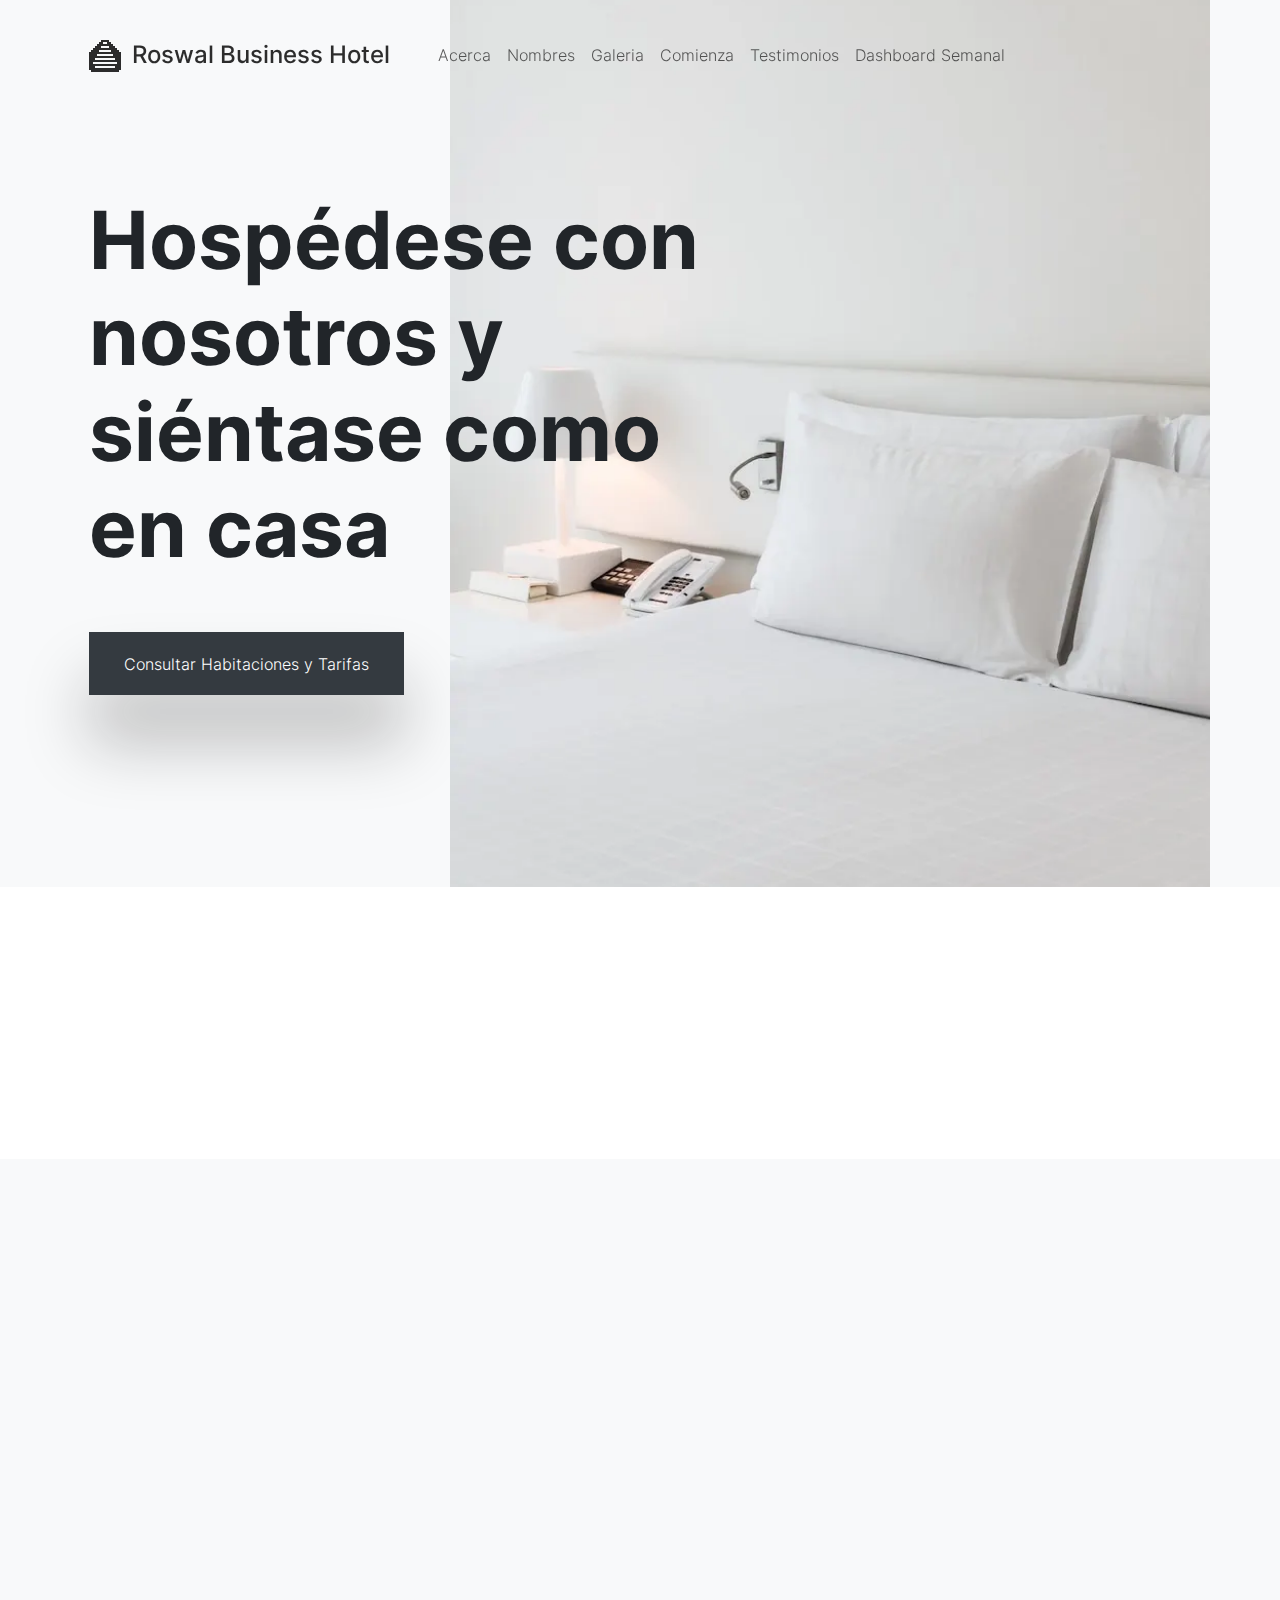
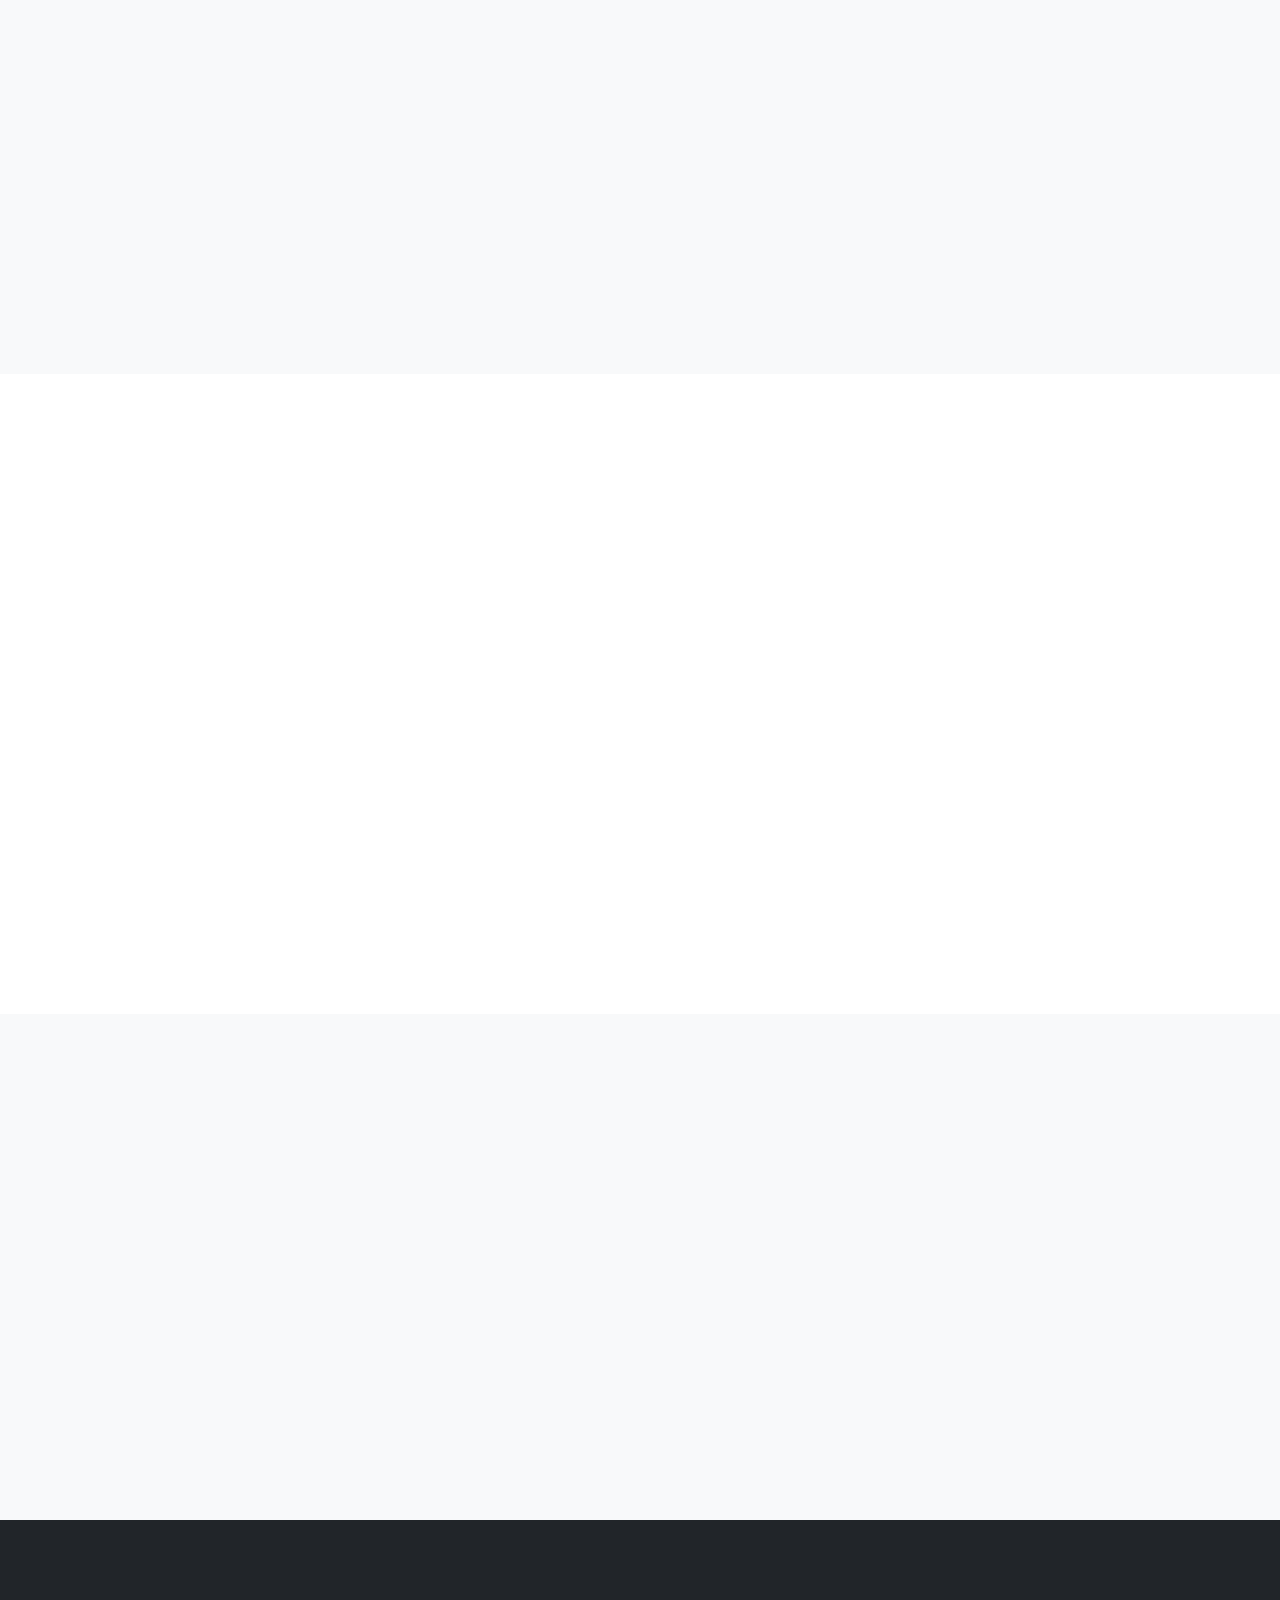
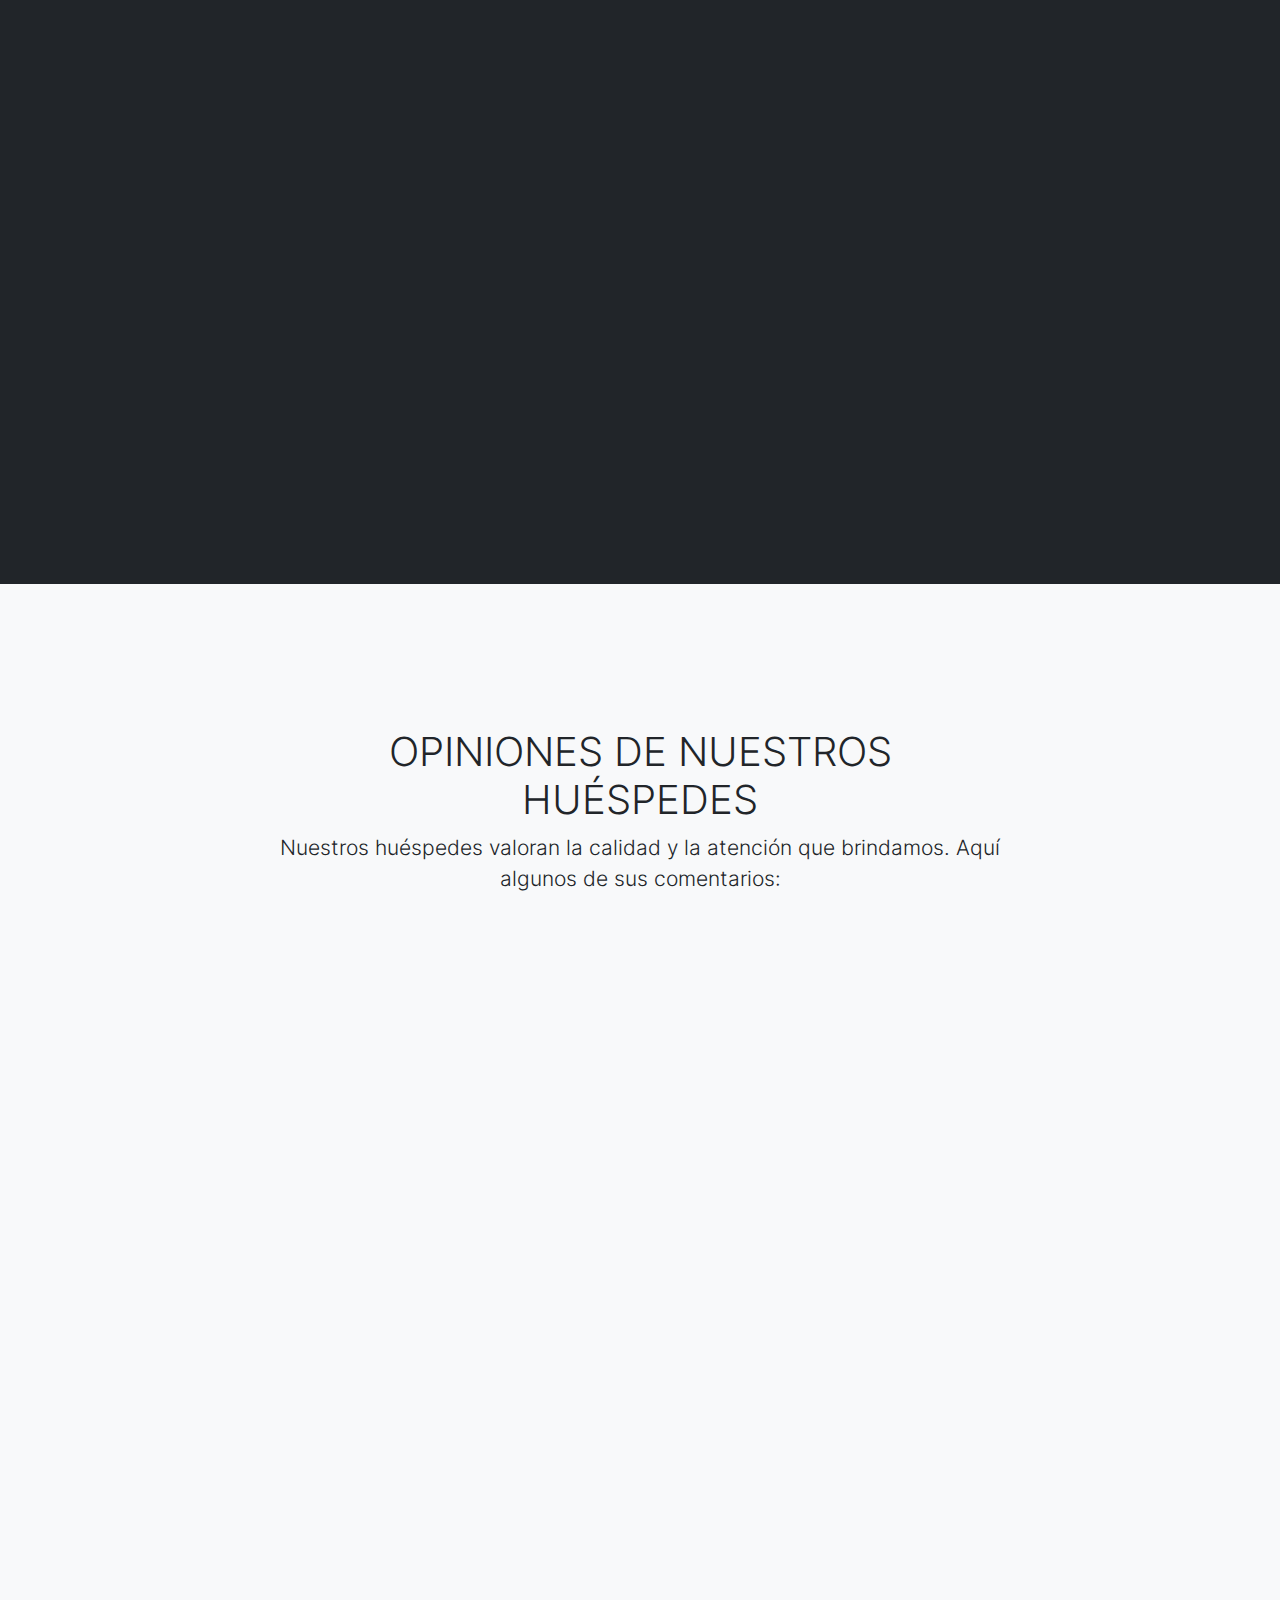
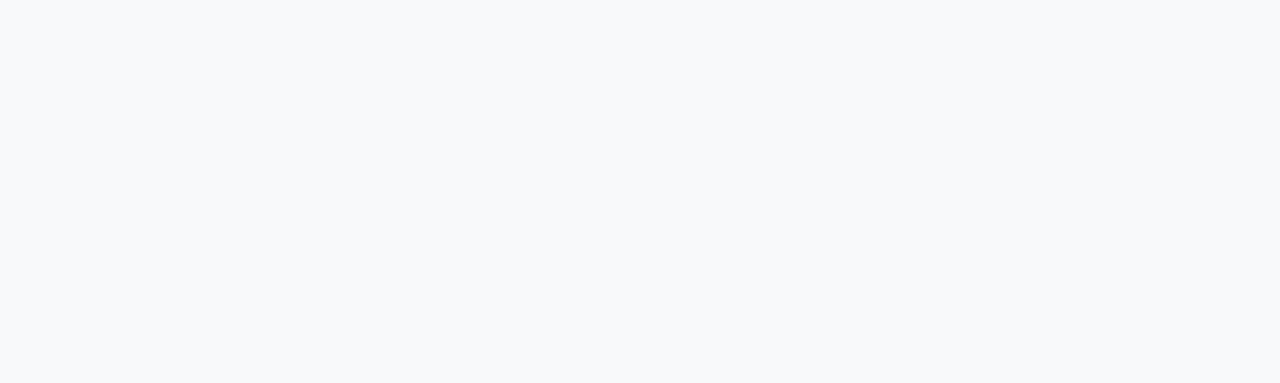
<file: index.html>
<!doctype html>
<html class="h-100" lang="en">

<head>
  <meta charset="utf-8">
  <meta name="viewport" content="width=device-width,initial-scale=1,shrink-to-fit=no">
  <meta name="description" content="A growing collection of ready to use components for the CSS framework Bootstrap 5">
  <link rel="apple-touch-icon" sizes="180x180" href="img/apple-touch-icon.png">
  <link rel="icon" type="image/png" sizes="32x32" href="img/favicon-32x32.png">
  <link rel="icon" type="image/png" sizes="16x16" href="img/favicon-16x16.png">
  <link rel="icon" type="image/png" sizes="96x96" href=".t/img/favicon.png">
  <meta name="author" content="Holger Koenemann">
  <meta name="generator" content="Eleventy v2.0.0">
  <meta name="HandheldFriendly" content="true">

  <link rel="stylesheet" href="css/theme.min.css">

  <style>
    @font-face {
      font-family: 'Inter';
      font-style: normal;
      font-weight: 300;
      font-display: swap;
      src: local(''),
        url('./fonts/inter-v12-latin-300.woff2') format('woff2'),
        /* Chrome 26+, Opera 23+, Firefox 39+ */
        url('./fonts/inter-v12-latin-300.woff') format('woff');
      /* Chrome 6+, Firefox 3.6+, IE 9+, Safari 5.1+ */
    }

    @font-face {
      font-family: 'Inter';
      font-style: normal;
      font-weight: 500;
      font-display: swap;
      src: local(''),
        url('./fonts/inter-v12-latin-500.woff2') format('woff2'),
        /* Chrome 26+, Opera 23+, Firefox 39+ */
        url('./fonts/inter-v12-latin-500.woff') format('woff');
      /* Chrome 6+, Firefox 3.6+, IE 9+, Safari 5.1+ */
    }

    @font-face {
      font-family: 'Inter';
      font-style: normal;
      font-weight: 700;
      font-display: swap;
      src: local(''),
        url('./fonts/inter-v12-latin-700.woff2') format('woff2'),
        url('./fonts/inter-v12-latin-700.woff') format('woff');
    }
  </style>

</head>

<body data-bs-spy="scroll" data-bs-target="#navScroll">

  <nav id="navScroll" class="navbar navbar-expand-lg navbar-light fixed-top" tabindex="0">
    <div class="container">
      <a class="navbar-brand pe-4 fs-4" href="/">
        <svg xmlns="http://www.w3.org/2000/svg" width="32" height="32" fill="currentColor" class="bi bi-building"
          viewBox="0 0 16 16">
          <path
            d="M6 0v1H5v1H4v1H3v1H2v1H1v1H0v9h1v1h1v1h1v1h10v-1h1v-1h1v-1h1V6h-1V5h-1V4h-1V3h-1V2h-1V1h-1V0H6zm1 1h2v1H7V1zm-1 2h4v1H6V3zm-1 2h6v1H5V5zm-1 2h8v1H4V7zm-1 2h10v1H3V9zm-1 2h12v1H2v-1zm1 2h10v1H3v-1z" />
        </svg>


        <span class="ms-1 fw-bolder">Roswal Business Hotel</span>
      </a>

      <button class="navbar-toggler" type="button" data-bs-toggle="collapse" data-bs-target="#navbarSupportedContent"
        aria-controls="navbarSupportedContent" aria-expanded="false" aria-label="Toggle navigation">
        <span class="navbar-toggler-icon"></span>
      </button>
      <div class="collapse navbar-collapse" id="navbarSupportedContent">
        <ul class="navbar-nav me-auto mb-2 mb-lg-0">
          <li class="nav-item">

          </li>
          <li class="nav-item">
            <a class="nav-link" href="#aboutus">
              Acerca
            </a>
          </li>
          <li class="nav-item">
            <a class="nav-link" href="#numbers">
              Nombres
            </a>
          </li>
          <li class="nav-item">
            <a class="nav-link" href="#galeria">
              Galeria
            </a>
          </li>
          <li class="nav-item">
            <a class="nav-link" href="#workwithus">
              Comienza
            </a>
          </li>
          <li class="nav-item">
            <a class="nav-link" href="#testimonials">
              Testimonios
            </a>
          </li>
             <li class="nav-item">
            <a class="nav-link" href="login.html" target="_blank">
              Dashboard Semanal
            </a>
          </li>

        </ul>


      </div>
    </div>
  </nav>

  <main>
    <div class="w-100 overflow-hidden bg-gray-100" id="top">

      <div class="container position-relative">
        <div class="col-12 col-lg-8 mt-0 h-100 position-absolute top-0 end-0 bg-cover" data-aos="fade-left"
          style="background-image: url(img/webp/interior11.webp);">

        </div>
        <div class="row">

          <div class="col-lg-7 py-vh-6 position-relative" data-aos="fade-right">
            <h1 class="display-1 fw-bold mt-5">Hospédese con nosotros y siéntase como en casa</h1>

            <a href="https://api.whatsapp.com/send?phone=51948202563" target="_blank"
              class="btn btn-dark btn-xl shadow me-3 rounded-0 my-5">Consultar Habitaciones y Tarifas</a>
          </div>



        </div>
      </div>

    </div>

    <div class="small py-vh-3 w-100 overflow-hidden">
      <div class="container">
        <div class="row">
          <div class="col-md-6 col-lg-4 border-end" data-aos="fade-up">
            <div class="d-flex">
              <div class="col-md-3 flex-fill pt-3 pe-3 pe-md-0">
                <svg xmlns="http://www.w3.org/2000/svg" width="42" height="42" fill="currentColor"
                  class="bi bi-box-seam" viewbox="0 0 16 16">
                  <path
                    d="M8.186 1.113a.5.5 0 0 0-.372 0L1.846 3.5l2.404.961L10.404 2l-2.218-.887zm3.564 1.426L5.596 5 8 5.961 14.154 3.5l-2.404-.961zm3.25 1.7-6.5 2.6v7.922l6.5-2.6V4.24zM7.5 14.762V6.838L1 4.239v7.923l6.5 2.6zM7.443.184a1.5 1.5 0 0 1 1.114 0l7.129 2.852A.5.5 0 0 1 16 3.5v8.662a1 1 0 0 1-.629.928l-7.185 2.874a.5.5 0 0 1-.372 0L.63 13.09a1 1 0 0 1-.63-.928V3.5a.5.5 0 0 1 .314-.464L7.443.184z" />
                </svg>
              </div>
              <div class="col-md-9 flex-fill">
                <h3 class="h5 my-2">LIMPIEZA GARANTIZADA</h3>
                <p>Tu habitación estará tan limpia que podrías comer en el suelo. Pero no lo hagas. Por favor.</p>
              </div>
            </div>
          </div>
          <div class="col-md-6 col-lg-4 border-end" data-aos="fade-up" data-aos-delay="200">
            <div class="d-flex">
              <div class="col-md-3 flex-fill pt-3 pt-3 pe-3 pe-md-0">
                <svg xmlns="http://www.w3.org/2000/svg" width="42" height="42" fill="currentColor"
                  class="bi bi-card-checklist" viewbox="0 0 16 16">
                  <path
                    d="M14.5 3a.5.5 0 0 1 .5.5v9a.5.5 0 0 1-.5.5h-13a.5.5 0 0 1-.5-.5v-9a.5.5 0 0 1 .5-.5h13zm-13-1A1.5 1.5 0 0 0 0 3.5v9A1.5 1.5 0 0 0 1.5 14h13a1.5 1.5 0 0 0 1.5-1.5v-9A1.5 1.5 0 0 0 14.5 2h-13z" />
                  <path
                    d="M7 5.5a.5.5 0 0 1 .5-.5h5a.5.5 0 0 1 0 1h-5a.5.5 0 0 1-.5-.5zm-1.496-.854a.5.5 0 0 1 0 .708l-1.5 1.5a.5.5 0 0 1-.708 0l-.5-.5a.5.5 0 1 1 .708-.708l.146.147 1.146-1.147a.5.5 0 0 1 .708 0zM7 9.5a.5.5 0 0 1 .5-.5h5a.5.5 0 0 1 0 1h-5a.5.5 0 0 1-.5-.5zm-1.496-.854a.5.5 0 0 1 0 .708l-1.5 1.5a.5.5 0 0 1-.708 0l-.5-.5a.5.5 0 0 1 .708-.708l.146.147 1.146-1.147a.5.5 0 0 1 .708 0z" />
                </svg>
              </div>
              <div class="col-md-9 flex-fill">
                <h3 class="h5 my-2">REGISTRO PERSONALIZADO </h3>
                <p>Ya sea que viajes solo, en pareja o en grupo, nuestro sistema de check-in nos permite asignarte
                  habitaciones según tu preferencia y privacidad.</p>
              </div>
            </div>
          </div>

          <div class="col-md-6 col-lg-4" data-aos="fade-up" data-aos-delay="400">
            <div class="d-flex">
              <div class="col-md-3 flex-fill pt-3 pt-3 pe-3 pe-md-0">
                <svg xmlns="http://www.w3.org/2000/svg" width="42" height="42" fill="currentColor"
                  class="bi bi-window-sidebar" viewbox="0 0 16 16">
                  <path
                    d="M2.5 4a.5.5 0 1 0 0-1 .5.5 0 0 0 0 1zm2-.5a.5.5 0 1 1-1 0 .5.5 0 0 1 1 0zm1 .5a.5.5 0 1 0 0-1 .5.5 0 0 0 0 1z" />
                  <path
                    d="M2 1a2 2 0 0 0-2 2v10a2 2 0 0 0 2 2h12a2 2 0 0 0 2-2V3a2 2 0 0 0-2-2H2zm12 1a1 1 0 0 1 1 1v2H1V3a1 1 0 0 1 1-1h12zM1 13V6h4v8H2a1 1 0 0 1-1-1zm5 1V6h9v7a1 1 0 0 1-1 1H6z" />
                </svg>
              </div>
              <div class="col-md-9 flex-fill">
                <h3 class="h5 my-2">SOPORTE ONLINE</h3>
                <p>¿Tienes dudas, pedidos o necesitas ayuda? Nuestro equipo está disponible 24/7 para atenderte por
                  WhatsApp, correo o llamada. ¡Estamos aquí para ti!.</p>
              </div>
            </div>
          </div>

        </div>
      </div>
    </div>

    </div>
    </div>

    <div class="py-vh-4 bg-gray-100 w-100 overflow-hidden" id="aboutus">
      <div class="container">

        <div class="row d-flex justify-content-between align-items-center">
          <div class="col-lg-6">
            <div class="row gx-5 d-flex">
              <div class="col-md-11">
                <div class="shadow ratio ratio-16x9 rounded bg-cover bp-center align-self-end" data-aos="fade-right"
                  style="background-image: url(img/webp/people15.webp);--bs-aspect-ratio: 50%;">
                </div>
              </div>
              <div class="col-md-5 offset-md-1">
                <div class="shadow ratio ratio-1x1 rounded bg-cover mt-5 bp-center float-end" data-aos="fade-up"
                  style="background-image: url(img/webp/interior42.webp);">
                </div>
              </div>
              <div class="col-md-6">
                <div class="col-12 shadow ratio rounded bg-cover mt-5 bp-center" data-aos="fade-left"
                  style="background-image: url(img/webp/people4.webp);--bs-aspect-ratio: 150%;">
                </div>
              </div>
            </div>
          </div>
          <div class="col-lg-4">
            <h3 class="py-5 border-top border-dark" data-aos="fade-left">LO QUE NOS HACE ESPECIALES</h3>
            <p data-aos="fade-left" data-aos-delay="200">Nos dedicamos a ofrecerte una estancia tranquila, cómoda y
              memorable. Desde el momento de tu llegada hasta tu partida, te aseguramos que disfrutarás de cada detalle.
            </p>
            <p>
            
            </p>
          </div>
        </div>

      </div>
    </div>

    <div class="py-vh-5 w-100 overflow-hidden" id="numbers">
      <div class="container">
        <div class="row d-flex justify-content-between align-items-center">
          <div class="col-lg-5">
            <h3 class="py-5 border-top border-dark" data-aos="fade-right">NUESTRAS CIFRAS CLAVE</h3>
          </div>
          <div class="col-lg-6">
            <div class="row">
              <div class="col-12">
                <h2 class="display-6 mb-5" data-aos="fade-down">Algunos números que definen nuestra calidad y compromiso
                  con el servicio:</h2>
              </div>
              <div class="col-lg-6" data-aos="fade-up">
                <div class="display-1 fw-bold py-4">95%</div>
                <p class="text-black-50">Porcentaje de huéspedes satisfechos que nos recomiendan.</p>
              </div>
              <div class="col-lg-6" data-aos="fade-up">
                <div class="display-1 fw-bold py-4">+800</div>
                <p class="text-black-50">Noches de descanso proporcionadas a nuestros huéspedes.</p>
              </div>
            </div>
          </div>
        </div>

      </div>
    </div>

    <div class="position-relative overflow-hidden w-100 bg-light" id="gallery">
      <div class="container-fluid">
        <div class="row overflow-scroll">
          <div class="col-12">
            <div class="row vw-100 px-0 py-vh-5 d-flex align-items-center scrollx">
              <div class="col-md-2" data-aos="fade-up">
                <img src="img/webp/interior37.webp" class="rounded shadow img-fluid" alt="nice gallery image"
                  width="512" height="341">
              </div>

              <div class="col-md-2" data-aos="fade-up" data-aos-delay="200">
                <img src="img/webp/people1.webp" class="img-fluid rounded shadow" alt="nice gallery image" width="1164"
                  height="776">
              </div>

              <div class="col-md-3" data-aos="fade-up" data-aos-delay="400">
                <img src="img/webp/people2.webp" class="img-fluid rounded shadow" alt="nice gallery image" width="844"
                  height="1054">
              </div>

              <div class="col-md-3" data-aos="fade-up" data-aos-delay="600">
                <img src="img/webp/interior29.webp" class="img-fluid rounded shadow" alt="nice gallery image"
                  width="844" height="562">
              </div>

              <div class="col-md-2" data-aos="fade-up" data-aos-delay="800">
                <img src="img/webp/people23.webp" class="rounded shadow img-fluid" alt="nice gallery image" width="512"
                  height="341">
              </div>
            </div>
          </div>
        </div>
      </div>



      <div class="py-vh-6 bg-gray-900 text-light w-100 overflow-hidden" id="workwithus">
        <div class="container">
          <div class="row d-flex justify-content-center">
            <div class="row d-flex justify-content-center text-center">
              <div class="col-lg-8 text-center" data-aos="fade">
                <p class="text-secondary lead">COMIENZA TU ESTANCIA CON NOSOTROS</p>
                <h2 class="display-6 mb-5">Si estás listo para disfrutar de una experiencia única,
                  simplemente haz tu reserva y permítenos ofrecerte lo mejor de nuestra hospitalidad
                </h2>
              </div>
              <div class="col-12">
                <a href="#" class="btn btn-warning btn-xl shadow me-3 mt-4" data-aos="fade-down">Contactanos</a>
              </div>
            </div>

          </div>
        </div>
      </div>

      <div class="bg-light w-100 overflow-hidden" id="testimonials">
        <div class="container py-vh-6">
          <div class="row d-flex justify-content-center">
            <div class="col-12 col-lg-10 col-xl-8 text-center">
              <h2 class="display-6">OPINIONES DE NUESTROS HUÉSPEDES</h2>
              <p class="lead">Nuestros huéspedes valoran la calidad y la atención que brindamos. Aquí algunos de sus
                comentarios:</p>
            </div>
            <div class="col-12 mt-4">
              <div class="row row-cols-1 row-cols-md-2 g-5 d-flex align-items-center">

                <div class="col-12 col-lg-6 col-xl-4" data-aos="fade-right">
                  <div class="card p-4 mt-3 border-0">
                    <div class="card-body">
                      <div class="text-dark py-2 fs-3"><svg xmlns="http://www.w3.org/2000/svg" width="16" height="16"
                          fill="currentColor" class="bi bi-star-fill" viewBox="0 0 16 16">
                          <path
                            d="M3.612 15.443c-.386.198-.824-.149-.746-.592l.83-4.73L.173 6.765c-.329-.314-.158-.888.283-.95l4.898-.696L7.538.792c.197-.39.73-.39.927 0l2.184 4.327 4.898.696c.441.062.612.636.282.95l-3.522 3.356.83 4.73c.078.443-.36.79-.746.592L8 13.187l-4.389 2.256z" />
                        </svg>

                        <svg xmlns="http://www.w3.org/2000/svg" width="16" height="16" fill="currentColor"
                          class="bi bi-star-fill" viewBox="0 0 16 16">
                          <path
                            d="M3.612 15.443c-.386.198-.824-.149-.746-.592l.83-4.73L.173 6.765c-.329-.314-.158-.888.283-.95l4.898-.696L7.538.792c.197-.39.73-.39.927 0l2.184 4.327 4.898.696c.441.062.612.636.282.95l-3.522 3.356.83 4.73c.078.443-.36.79-.746.592L8 13.187l-4.389 2.256z" />
                        </svg>

                        <svg xmlns="http://www.w3.org/2000/svg" width="16" height="16" fill="currentColor"
                          class="bi bi-star-fill" viewBox="0 0 16 16">
                          <path
                            d="M3.612 15.443c-.386.198-.824-.149-.746-.592l.83-4.73L.173 6.765c-.329-.314-.158-.888.283-.95l4.898-.696L7.538.792c.197-.39.73-.39.927 0l2.184 4.327 4.898.696c.441.062.612.636.282.95l-3.522 3.356.83 4.73c.078.443-.36.79-.746.592L8 13.187l-4.389 2.256z" />
                        </svg>

                        <svg xmlns="http://www.w3.org/2000/svg" width="16" height="16" fill="currentColor"
                          class="bi bi-star-fill" viewBox="0 0 16 16">
                          <path
                            d="M3.612 15.443c-.386.198-.824-.149-.746-.592l.83-4.73L.173 6.765c-.329-.314-.158-.888.283-.95l4.898-.696L7.538.792c.197-.39.73-.39.927 0l2.184 4.327 4.898.696c.441.062.612.636.282.95l-3.522 3.356.83 4.73c.078.443-.36.79-.746.592L8 13.187l-4.389 2.256z" />
                        </svg>

                        <svg xmlns="http://www.w3.org/2000/svg" width="16" height="16" fill="currentColor"
                          class="bi bi-star-half" viewBox="0 0 16 16">
                          <path
                            d="M5.354 5.119 7.538.792A.516.516 0 0 1 8 .5c.183 0 .366.097.465.292l2.184 4.327 4.898.696A.537.537 0 0 1 16 6.32a.548.548 0 0 1-.17.445l-3.523 3.356.83 4.73c.078.443-.36.79-.746.592L8 13.187l-4.389 2.256a.52.52 0 0 1-.146.05c-.342.06-.668-.254-.6-.642l.83-4.73L.173 6.765a.55.55 0 0 1-.172-.403.58.58 0 0 1 .085-.302.513.513 0 0 1 .37-.245l4.898-.696zM8 12.027a.5.5 0 0 1 .232.056l3.686 1.894-.694-3.957a.565.565 0 0 1 .162-.505l2.907-2.77-4.052-.576a.525.525 0 0 1-.393-.288L8.001 2.223 8 2.226v9.8z" />
                        </svg>
                      </div>
                      <blockquote class="blockquote">
                        <p>“Un hotel excepcional, con un servicio impecable y habitaciones de gran confort."</p>
                      </blockquote>
                      <div class="d-flex justify-content-between border-top pt-3">
                        <div>
                          <span class="h6 fw-5">Jane Doemunsky</span><br>
                          <small class="text-muted">COO, The Boo Corp.</small>
                        </div>
                        <img src="img/webp/person9.webp" width="48" height="48" class="rounded-circle" alt=""
                          data-aos="fade">
                      </div>
                    </div>
                  </div>
                </div>

                <div class="col-12 col-lg-6 col-xl-4">
                  <div class="card p-4 shadow mt-3 border-0" data-aos="fade-down">
                    <div class="card-body">
                      <div class="text-dark py-2 fs-3"><svg xmlns="http://www.w3.org/2000/svg" width="16" height="16"
                          fill="currentColor" class="bi bi-star-fill" viewBox="0 0 16 16">
                          <path
                            d="M3.612 15.443c-.386.198-.824-.149-.746-.592l.83-4.73L.173 6.765c-.329-.314-.158-.888.283-.95l4.898-.696L7.538.792c.197-.39.73-.39.927 0l2.184 4.327 4.898.696c.441.062.612.636.282.95l-3.522 3.356.83 4.73c.078.443-.36.79-.746.592L8 13.187l-4.389 2.256z" />
                        </svg>

                        <svg xmlns="http://www.w3.org/2000/svg" width="16" height="16" fill="currentColor"
                          class="bi bi-star-fill" viewBox="0 0 16 16">
                          <path
                            d="M3.612 15.443c-.386.198-.824-.149-.746-.592l.83-4.73L.173 6.765c-.329-.314-.158-.888.283-.95l4.898-.696L7.538.792c.197-.39.73-.39.927 0l2.184 4.327 4.898.696c.441.062.612.636.282.95l-3.522 3.356.83 4.73c.078.443-.36.79-.746.592L8 13.187l-4.389 2.256z" />
                        </svg>

                        <svg xmlns="http://www.w3.org/2000/svg" width="16" height="16" fill="currentColor"
                          class="bi bi-star-fill" viewBox="0 0 16 16">
                          <path
                            d="M3.612 15.443c-.386.198-.824-.149-.746-.592l.83-4.73L.173 6.765c-.329-.314-.158-.888.283-.95l4.898-.696L7.538.792c.197-.39.73-.39.927 0l2.184 4.327 4.898.696c.441.062.612.636.282.95l-3.522 3.356.83 4.73c.078.443-.36.79-.746.592L8 13.187l-4.389 2.256z" />
                        </svg>

                        <svg xmlns="http://www.w3.org/2000/svg" width="16" height="16" fill="currentColor"
                          class="bi bi-star-fill" viewBox="0 0 16 16">
                          <path
                            d="M3.612 15.443c-.386.198-.824-.149-.746-.592l.83-4.73L.173 6.765c-.329-.314-.158-.888.283-.95l4.898-.696L7.538.792c.197-.39.73-.39.927 0l2.184 4.327 4.898.696c.441.062.612.636.282.95l-3.522 3.356.83 4.73c.078.443-.36.79-.746.592L8 13.187l-4.389 2.256z" />
                        </svg>

                        <svg xmlns="http://www.w3.org/2000/svg" width="16" height="16" fill="currentColor"
                          class="bi bi-star" viewBox="0 0 16 16">
                          <path
                            d="M2.866 14.85c-.078.444.36.791.746.593l4.39-2.256 4.389 2.256c.386.198.824-.149.746-.592l-.83-4.73 3.522-3.356c.33-.314.16-.888-.282-.95l-4.898-.696L8.465.792a.513.513 0 0 0-.927 0L5.354 5.12l-4.898.696c-.441.062-.612.636-.283.95l3.523 3.356-.83 4.73zm4.905-2.767-3.686 1.894.694-3.957a.565.565 0 0 0-.163-.505L1.71 6.745l4.052-.576a.525.525 0 0 0 .393-.288L8 2.223l1.847 3.658a.525.525 0 0 0 .393.288l4.052.575-2.906 2.77a.565.565 0 0 0-.163.506l.694 3.957-3.686-1.894a.503.503 0 0 0-.461 0z" />
                        </svg>
                      </div>
                      <blockquote class="blockquote">
                        <p>“La mejor experiencia de hospedaje que he tenido. ¡Totalmente recomendable!”</p>
                      </blockquote>
                      <div class="d-flex justify-content-between border-top pt-3">
                        <p class="card-text">
                          <span class="h6 fw-5">Jenny Matrix</span><br>
                          <small class="text-muted">Daughter of Col. John Matrix, Commando.</small>
                        </p>
                        <img src="img/webp/person3.webp" width="48" height="48" class="rounded-circle" alt=""
                          data-aos="fade">
                      </div>
                    </div>
                  </div>
                </div>

                <div class="col-12 col-lg-6 col-xl-4">
                  <div class="card p-4 mt-3 border-0" data-aos="fade-left">
                    <div class="card-body">
                      <div class="text-dark py-2 fs-3"><svg xmlns="http://www.w3.org/2000/svg" width="16" height="16"
                          fill="currentColor" class="bi bi-star-fill" viewBox="0 0 16 16">
                          <path
                            d="M3.612 15.443c-.386.198-.824-.149-.746-.592l.83-4.73L.173 6.765c-.329-.314-.158-.888.283-.95l4.898-.696L7.538.792c.197-.39.73-.39.927 0l2.184 4.327 4.898.696c.441.062.612.636.282.95l-3.522 3.356.83 4.73c.078.443-.36.79-.746.592L8 13.187l-4.389 2.256z" />
                        </svg>

                        <svg xmlns="http://www.w3.org/2000/svg" width="16" height="16" fill="currentColor"
                          class="bi bi-star-fill" viewBox="0 0 16 16">
                          <path
                            d="M3.612 15.443c-.386.198-.824-.149-.746-.592l.83-4.73L.173 6.765c-.329-.314-.158-.888.283-.95l4.898-.696L7.538.792c.197-.39.73-.39.927 0l2.184 4.327 4.898.696c.441.062.612.636.282.95l-3.522 3.356.83 4.73c.078.443-.36.79-.746.592L8 13.187l-4.389 2.256z" />
                        </svg>

                        <svg xmlns="http://www.w3.org/2000/svg" width="16" height="16" fill="currentColor"
                          class="bi bi-star" viewBox="0 0 16 16">
                          <path
                            d="M2.866 14.85c-.078.444.36.791.746.593l4.39-2.256 4.389 2.256c.386.198.824-.149.746-.592l-.83-4.73 3.522-3.356c.33-.314.16-.888-.282-.95l-4.898-.696L8.465.792a.513.513 0 0 0-.927 0L5.354 5.12l-4.898.696c-.441.062-.612.636-.283.95l3.523 3.356-.83 4.73zm4.905-2.767-3.686 1.894.694-3.957a.565.565 0 0 0-.163-.505L1.71 6.745l4.052-.576a.525.525 0 0 0 .393-.288L8 2.223l1.847 3.658a.525.525 0 0 0 .393.288l4.052.575-2.906 2.77a.565.565 0 0 0-.163.506l.694 3.957-3.686-1.894a.503.503 0 0 0-.461 0z" />
                        </svg>
                        <svg xmlns="http://www.w3.org/2000/svg" width="16" height="16" fill="currentColor"
                          class="bi bi-star" viewBox="0 0 16 16">
                          <path
                            d="M2.866 14.85c-.078.444.36.791.746.593l4.39-2.256 4.389 2.256c.386.198.824-.149.746-.592l-.83-4.73 3.522-3.356c.33-.314.16-.888-.282-.95l-4.898-.696L8.465.792a.513.513 0 0 0-.927 0L5.354 5.12l-4.898.696c-.441.062-.612.636-.283.95l3.523 3.356-.83 4.73zm4.905-2.767-3.686 1.894.694-3.957a.565.565 0 0 0-.163-.505L1.71 6.745l4.052-.576a.525.525 0 0 0 .393-.288L8 2.223l1.847 3.658a.525.525 0 0 0 .393.288l4.052.575-2.906 2.77a.565.565 0 0 0-.163.506l.694 3.957-3.686-1.894a.503.503 0 0 0-.461 0z" />
                        </svg>
                        <svg xmlns="http://www.w3.org/2000/svg" width="16" height="16" fill="currentColor"
                          class="bi bi-star" viewBox="0 0 16 16">
                          <path
                            d="M2.866 14.85c-.078.444.36.791.746.593l4.39-2.256 4.389 2.256c.386.198.824-.149.746-.592l-.83-4.73 3.522-3.356c.33-.314.16-.888-.282-.95l-4.898-.696L8.465.792a.513.513 0 0 0-.927 0L5.354 5.12l-4.898.696c-.441.062-.612.636-.283.95l3.523 3.356-.83 4.73zm4.905-2.767-3.686 1.894.694-3.957a.565.565 0 0 0-.163-.505L1.71 6.745l4.052-.576a.525.525 0 0 0 .393-.288L8 2.223l1.847 3.658a.525.525 0 0 0 .393.288l4.052.575-2.906 2.77a.565.565 0 0 0-.163.506l.694 3.957-3.686-1.894a.503.503 0 0 0-.461 0z" />
                        </svg>
                      </div>
                      <blockquote class="blockquote">
                        <p>"“Un lugar tranquilo, elegante y acogedor. Perfecto para desconectar.”</p>
                      </blockquote>
                      <div class="d-flex justify-content-between border-top pt-3">
                        <p class="card-text">
                          <span class="h6 fw-5">Rustin Cohle</span><br>
                          <small class="text-muted">Detective, Somewhere in the swamps</small>
                        </p>
                        <img src="img/webp/person8.webp" width="48" height="48" class="rounded-circle" alt=""
                          data-aos="fade">
                      </div>
                    </div>
                  </div>
                </div>

                <div class="col-12 col-lg-6 col-xl-4">
                  <div class="card p-4 mt-3 border-0" data-aos="fade-right">
                    <div class="card-body">
                      <div class="text-dark py-2 fs-3"><svg xmlns="http://www.w3.org/2000/svg" width="16" height="16"
                          fill="currentColor" class="bi bi-star-fill" viewBox="0 0 16 16">
                          <path
                            d="M3.612 15.443c-.386.198-.824-.149-.746-.592l.83-4.73L.173 6.765c-.329-.314-.158-.888.283-.95l4.898-.696L7.538.792c.197-.39.73-.39.927 0l2.184 4.327 4.898.696c.441.062.612.636.282.95l-3.522 3.356.83 4.73c.078.443-.36.79-.746.592L8 13.187l-4.389 2.256z" />
                        </svg>

                        <svg xmlns="http://www.w3.org/2000/svg" width="16" height="16" fill="currentColor"
                          class="bi bi-star-fill" viewBox="0 0 16 16">
                          <path
                            d="M3.612 15.443c-.386.198-.824-.149-.746-.592l.83-4.73L.173 6.765c-.329-.314-.158-.888.283-.95l4.898-.696L7.538.792c.197-.39.73-.39.927 0l2.184 4.327 4.898.696c.441.062.612.636.282.95l-3.522 3.356.83 4.73c.078.443-.36.79-.746.592L8 13.187l-4.389 2.256z" />
                        </svg>

                        <svg xmlns="http://www.w3.org/2000/svg" width="16" height="16" fill="currentColor"
                          class="bi bi-star-fill" viewBox="0 0 16 16">
                          <path
                            d="M3.612 15.443c-.386.198-.824-.149-.746-.592l.83-4.73L.173 6.765c-.329-.314-.158-.888.283-.95l4.898-.696L7.538.792c.197-.39.73-.39.927 0l2.184 4.327 4.898.696c.441.062.612.636.282.95l-3.522 3.356.83 4.73c.078.443-.36.79-.746.592L8 13.187l-4.389 2.256z" />
                        </svg>

                        <svg xmlns="http://www.w3.org/2000/svg" width="16" height="16" fill="currentColor"
                          class="bi bi-star-half" viewBox="0 0 16 16">
                          <path
                            d="M5.354 5.119 7.538.792A.516.516 0 0 1 8 .5c.183 0 .366.097.465.292l2.184 4.327 4.898.696A.537.537 0 0 1 16 6.32a.548.548 0 0 1-.17.445l-3.523 3.356.83 4.73c.078.443-.36.79-.746.592L8 13.187l-4.389 2.256a.52.52 0 0 1-.146.05c-.342.06-.668-.254-.6-.642l.83-4.73L.173 6.765a.55.55 0 0 1-.172-.403.58.58 0 0 1 .085-.302.513.513 0 0 1 .37-.245l4.898-.696zM8 12.027a.5.5 0 0 1 .232.056l3.686 1.894-.694-3.957a.565.565 0 0 1 .162-.505l2.907-2.77-4.052-.576a.525.525 0 0 1-.393-.288L8.001 2.223 8 2.226v9.8z" />
                        </svg>
                        <svg xmlns="http://www.w3.org/2000/svg" width="16" height="16" fill="currentColor"
                          class="bi bi-star" viewBox="0 0 16 16">
                          <path
                            d="M2.866 14.85c-.078.444.36.791.746.593l4.39-2.256 4.389 2.256c.386.198.824-.149.746-.592l-.83-4.73 3.522-3.356c.33-.314.16-.888-.282-.95l-4.898-.696L8.465.792a.513.513 0 0 0-.927 0L5.354 5.12l-4.898.696c-.441.062-.612.636-.283.95l3.523 3.356-.83 4.73zm4.905-2.767-3.686 1.894.694-3.957a.565.565 0 0 0-.163-.505L1.71 6.745l4.052-.576a.525.525 0 0 0 .393-.288L8 2.223l1.847 3.658a.525.525 0 0 0 .393.288l4.052.575-2.906 2.77a.565.565 0 0 0-.163.506l.694 3.957-3.686-1.894a.503.503 0 0 0-.461 0z" />
                        </svg>
                      </div>
                      <blockquote class="blockquote">
                        <p>"Nunca pensé que un lugar tan moderno pudiera ser tan acogedor. El personal es muy amable y
                          se nota que se preocupan por cada detalle. Estoy impresionado."</p>
                      </blockquote>
                      <div class="d-flex justify-content-between border-top pt-3">
                        <p class="card-text">
                          <span class="h6 fw-5">Richard Thornburg</span><br>
                          <small class="text-muted">News Reporter, KFLW-TV</small>
                        </p>
                        <img src="img/webp/person14.webp" width="48" height="48" class="rounded-circle" alt=""
                          data-aos="fade">
                      </div>
                    </div>
                  </div>
                </div>

                <div class="col-12 col-lg-6 col-xl-4">
                  <div class="card p-4 mt-3 border-0" data-aos="fade-up">
                    <div class="card-body">
                      <div class="text-dark py-2 fs-3"><svg xmlns="http://www.w3.org/2000/svg" width="16" height="16"
                          fill="currentColor" class="bi bi-star-fill" viewBox="0 0 16 16">
                          <path
                            d="M3.612 15.443c-.386.198-.824-.149-.746-.592l.83-4.73L.173 6.765c-.329-.314-.158-.888.283-.95l4.898-.696L7.538.792c.197-.39.73-.39.927 0l2.184 4.327 4.898.696c.441.062.612.636.282.95l-3.522 3.356.83 4.73c.078.443-.36.79-.746.592L8 13.187l-4.389 2.256z" />
                        </svg>

                        <svg xmlns="http://www.w3.org/2000/svg" width="16" height="16" fill="currentColor"
                          class="bi bi-star-fill" viewBox="0 0 16 16">
                          <path
                            d="M3.612 15.443c-.386.198-.824-.149-.746-.592l.83-4.73L.173 6.765c-.329-.314-.158-.888.283-.95l4.898-.696L7.538.792c.197-.39.73-.39.927 0l2.184 4.327 4.898.696c.441.062.612.636.282.95l-3.522 3.356.83 4.73c.078.443-.36.79-.746.592L8 13.187l-4.389 2.256z" />
                        </svg>

                        <svg xmlns="http://www.w3.org/2000/svg" width="16" height="16" fill="currentColor"
                          class="bi bi-star-fill" viewBox="0 0 16 16">
                          <path
                            d="M3.612 15.443c-.386.198-.824-.149-.746-.592l.83-4.73L.173 6.765c-.329-.314-.158-.888.283-.95l4.898-.696L7.538.792c.197-.39.73-.39.927 0l2.184 4.327 4.898.696c.441.062.612.636.282.95l-3.522 3.356.83 4.73c.078.443-.36.79-.746.592L8 13.187l-4.389 2.256z" />
                        </svg>

                        <svg xmlns="http://www.w3.org/2000/svg" width="16" height="16" fill="currentColor"
                          class="bi bi-star-fill" viewBox="0 0 16 16">
                          <path
                            d="M3.612 15.443c-.386.198-.824-.149-.746-.592l.83-4.73L.173 6.765c-.329-.314-.158-.888.283-.95l4.898-.696L7.538.792c.197-.39.73-.39.927 0l2.184 4.327 4.898.696c.441.062.612.636.282.95l-3.522 3.356.83 4.73c.078.443-.36.79-.746.592L8 13.187l-4.389 2.256z" />
                        </svg>

                        <svg xmlns="http://www.w3.org/2000/svg" width="16" height="16" fill="currentColor"
                          class="bi bi-star-half" viewBox="0 0 16 16">
                          <path
                            d="M5.354 5.119 7.538.792A.516.516 0 0 1 8 .5c.183 0 .366.097.465.292l2.184 4.327 4.898.696A.537.537 0 0 1 16 6.32a.548.548 0 0 1-.17.445l-3.523 3.356.83 4.73c.078.443-.36.79-.746.592L8 13.187l-4.389 2.256a.52.52 0 0 1-.146.05c-.342.06-.668-.254-.6-.642l.83-4.73L.173 6.765a.55.55 0 0 1-.172-.403.58.58 0 0 1 .085-.302.513.513 0 0 1 .37-.245l4.898-.696zM8 12.027a.5.5 0 0 1 .232.056l3.686 1.894-.694-3.957a.565.565 0 0 1 .162-.505l2.907-2.77-4.052-.576a.525.525 0 0 1-.393-.288L8.001 2.223 8 2.226v9.8z" />
                        </svg>
                      </div>
                      <blockquote class="blockquote">
                        <p>"No soy de dar muchas estrellas, pero este lugar las merece. Perfecto para disfrutar de una
                          experiencia única, sin estrés."</p>
                      </blockquote>
                      <div class="d-flex justify-content-between border-top pt-3">
                        <p class="card-text">
                          <span class="h6 fw-5">Harry Walters</span><br>
                          <small class="text-muted">Gangster, In Bruges</small>
                        </p>
                        <img src="img/webp/person13.webp" width="48" height="48" class="rounded-circle" alt=""
                          data-aos="fade">
                      </div>
                    </div>
                  </div>
                </div>

                <div class="col-12 col-lg-6 col-xl-4">
                  <div class="card p-4 shadow mt-3 border-0" data-aos="fade-left">
                    <div class="card-body">
                      <div class="text-dark py-2 fs-3"><svg xmlns="http://www.w3.org/2000/svg" width="16" height="16"
                          fill="currentColor" class="bi bi-star-fill" viewBox="0 0 16 16">
                          <path
                            d="M3.612 15.443c-.386.198-.824-.149-.746-.592l.83-4.73L.173 6.765c-.329-.314-.158-.888.283-.95l4.898-.696L7.538.792c.197-.39.73-.39.927 0l2.184 4.327 4.898.696c.441.062.612.636.282.95l-3.522 3.356.83 4.73c.078.443-.36.79-.746.592L8 13.187l-4.389 2.256z" />
                        </svg>

                        <svg xmlns="http://www.w3.org/2000/svg" width="16" height="16" fill="currentColor"
                          class="bi bi-star-fill" viewBox="0 0 16 16">
                          <path
                            d="M3.612 15.443c-.386.198-.824-.149-.746-.592l.83-4.73L.173 6.765c-.329-.314-.158-.888.283-.95l4.898-.696L7.538.792c.197-.39.73-.39.927 0l2.184 4.327 4.898.696c.441.062.612.636.282.95l-3.522 3.356.83 4.73c.078.443-.36.79-.746.592L8 13.187l-4.389 2.256z" />
                        </svg>

                        <svg xmlns="http://www.w3.org/2000/svg" width="16" height="16" fill="currentColor"
                          class="bi bi-star-fill" viewBox="0 0 16 16">
                          <path
                            d="M3.612 15.443c-.386.198-.824-.149-.746-.592l.83-4.73L.173 6.765c-.329-.314-.158-.888.283-.95l4.898-.696L7.538.792c.197-.39.73-.39.927 0l2.184 4.327 4.898.696c.441.062.612.636.282.95l-3.522 3.356.83 4.73c.078.443-.36.79-.746.592L8 13.187l-4.389 2.256z" />
                        </svg>

                        <svg xmlns="http://www.w3.org/2000/svg" width="16" height="16" fill="currentColor"
                          class="bi bi-star-fill" viewBox="0 0 16 16">
                          <path
                            d="M3.612 15.443c-.386.198-.824-.149-.746-.592l.83-4.73L.173 6.765c-.329-.314-.158-.888.283-.95l4.898-.696L7.538.792c.197-.39.73-.39.927 0l2.184 4.327 4.898.696c.441.062.612.636.282.95l-3.522 3.356.83 4.73c.078.443-.36.79-.746.592L8 13.187l-4.389 2.256z" />
                        </svg>

                        <svg xmlns="http://www.w3.org/2000/svg" width="16" height="16" fill="currentColor"
                          class="bi bi-star-fill" viewBox="0 0 16 16">
                          <path
                            d="M3.612 15.443c-.386.198-.824-.149-.746-.592l.83-4.73L.173 6.765c-.329-.314-.158-.888.283-.95l4.898-.696L7.538.792c.197-.39.73-.39.927 0l2.184 4.327 4.898.696c.441.062.612.636.282.95l-3.522 3.356.83 4.73c.078.443-.36.79-.746.592L8 13.187l-4.389 2.256z" />
                        </svg>

                      </div>
                      <blockquote class="blockquote">
                        <p>"Perfecto para desconectar. El ambiente tranquilo y la atención personalizada hacen que este
                          hotel sea único. Volveré sin duda."</p>
                      </blockquote>
                      <div class="d-flex justify-content-between border-top pt-3">
                        <p class="card-text">
                          <span class="h6 fw-5">Lizzie Stark</span><br>
                          <small class="text-muted">Head of Security, Brummagem Boys</small>
                        </p>
                        <img src="img/webp/person18.webp" width="48" height="48" class="rounded-circle" alt=""
                          data-aos="fade">
                      </div>
                    </div>
                  </div>
                </div>

              </div>
            </div>

          </div>
        </div>
      </div>


    </div>
    </div>
    </div>
    </div>

  </main>

  <footer>



    </div>
  </footer>

  <script src="js/bootstrap.bundle.min.js"></script>
  <script src="js/aos.js"></script>
  <script>
    AOS.init({
      duration: 800,
    });
  </script>

  <script>
    let scrollpos = window.scrollY
    const header = document.querySelector(".navbar")
    const header_height = header.offsetHeight

    const add_class_on_scroll = () => header.classList.add("scrolled", "shadow-sm")
    const remove_class_on_scroll = () => header.classList.remove("scrolled", "shadow-sm")

    window.addEventListener('scroll', function () {
      scrollpos = window.scrollY;

      if (scrollpos >= header_height) { add_class_on_scroll() }
      else { remove_class_on_scroll() }

      console.log(scrollpos)
    })
  </script>

</body>

</html>
</file>
<file: css/theme.min.css>
/*!
   * Bootstrap  v5.2.2 (https://getbootstrap.com/)
   * Copyright 2011-2022 The Bootstrap Authors
   * Copyright 2011-2022 Twitter, Inc.
   * Licensed under MIT (https://github.com/twbs/bootstrap/blob/main/LICENSE)
   */:root{--bs-blue:#1717e5;--bs-indigo:#6610f2;--bs-purple:#6f42c1;--bs-pink:#d63384;--bs-red:#dc3545;--bs-orange:#fd7e14;--bs-yellow:#ffc107;--bs-green:#198754;--bs-teal:#20c997;--bs-cyan:#0dcaf0;--bs-white:#fff;--bs-gray:#6c757d;--bs-gray-dark:#343a40;--bs-gray-100:#f8f9fa;--bs-gray-200:#e9ecef;--bs-gray-300:#dee2e6;--bs-gray-400:#ced4da;--bs-gray-500:#adb5bd;--bs-gray-600:#6c757d;--bs-gray-700:#495057;--bs-gray-800:#343a40;--bs-gray-900:#212529;--bs-primary:#151515;--bs-secondary:#6c757d;--bs-success:#198754;--bs-info:#0dcaf0;--bs-warning:#fd7e14;--bs-danger:#dc3545;--bs-light:#f8f9fa;--bs-dark:#343a40;--bs-primary-rgb:21,21,21;--bs-secondary-rgb:108,117,125;--bs-success-rgb:25,135,84;--bs-info-rgb:13,202,240;--bs-warning-rgb:253,126,20;--bs-danger-rgb:220,53,69;--bs-light-rgb:248,249,250;--bs-dark-rgb:52,58,64;--bs-white-rgb:255,255,255;--bs-black-rgb:21,21,21;--bs-body-color-rgb:33,37,41;--bs-body-bg-rgb:255,255,255;--bs-font-sans-serif:"Inter",system-ui,-apple-system,"Segoe UI",Roboto,"Helvetica Neue",Arial,"Noto Sans",sans-serif,"Apple Color Emoji","Segoe UI Emoji","Segoe UI Symbol","Noto Color Emoji";--bs-font-monospace:SFMono-Regular,Menlo,Monaco,Consolas,"Liberation Mono","Courier New",monospace;--bs-gradient:linear-gradient(180deg, rgba(255, 255, 255, 0.15), rgba(255, 255, 255, 0));--bs-body-font-family:var(--bs-font-sans-serif);--bs-body-font-size:1rem;--bs-body-font-weight:300;--bs-body-line-height:1.5;--bs-body-color:#212529;--bs-body-bg:#fff;--bs-border-width:1px;--bs-border-style:solid;--bs-border-color:#dee2e6;--bs-border-color-translucent:rgba(21, 21, 21, 0.175);--bs-border-radius:0px;--bs-border-radius-sm:0.25rem;--bs-border-radius-lg:0.5rem;--bs-border-radius-xl:1rem;--bs-border-radius-2xl:2rem;--bs-border-radius-pill:50rem;--bs-link-color:#151515;--bs-link-hover-color:#111111;--bs-code-color:#d63384;--bs-highlight-bg:#fff3cd}*,::after,::before{box-sizing:border-box}@media (prefers-reduced-motion:no-preference){:root{scroll-behavior:smooth}}body{margin:0;font-family:var(--bs-body-font-family);font-size:var(--bs-body-font-size);font-weight:var(--bs-body-font-weight);line-height:var(--bs-body-line-height);color:var(--bs-body-color);text-align:var(--bs-body-text-align);background-color:var(--bs-body-bg);-webkit-text-size-adjust:100%;-webkit-tap-highlight-color:rgba(21,21,21,0)}hr{margin:1rem 0;color:inherit;border:0;border-top:1px solid;opacity:.25}.h1,.h2,.h3,.h4,.h5,.h6,h1,h2,h3,h4,h5,h6{margin-top:0;margin-bottom:.5rem;font-weight:500;line-height:1.2}.h1,h1{font-size:calc(1.375rem + 1.5vw)}@media (min-width:1200px){.h1,h1{font-size:2.5rem}}.h2,h2{font-size:calc(1.325rem + .9vw)}@media (min-width:1200px){.h2,h2{font-size:2rem}}.h3,h3{font-size:calc(1.3rem + .6vw)}@media (min-width:1200px){.h3,h3{font-size:1.75rem}}.h4,h4{font-size:calc(1.275rem + .3vw)}@media (min-width:1200px){.h4,h4{font-size:1.5rem}}.h5,h5{font-size:1.25rem}.h6,h6{font-size:1rem}p{margin-top:0;margin-bottom:1rem}abbr[title]{text-decoration:underline dotted;cursor:help;text-decoration-skip-ink:none}address{margin-bottom:1rem;font-style:normal;line-height:inherit}ul{padding-left:2rem}ul{margin-top:0;margin-bottom:1rem}ul ul{margin-bottom:0}blockquote{margin:0 0 1rem}b,strong{font-weight:bolder}.small,small{font-size:.875em}.mark,mark{padding:.1875em;background-color:var(--bs-highlight-bg)}a{color:var(--bs-link-color);text-decoration:underline}a:hover{color:var(--bs-link-hover-color)}a:not([href]):not([class]),a:not([href]):not([class]):hover{color:inherit;text-decoration:none}code{font-family:var(--bs-font-monospace);font-size:1em}code{font-size:.875em;color:var(--bs-code-color);word-wrap:break-word}a>code{color:inherit}figure{margin:0 0 1rem}img,svg{vertical-align:middle}label{display:inline-block}button{border-radius:0}button:focus:not(:focus-visible){outline:0}button,input{margin:0;font-family:inherit;font-size:inherit;line-height:inherit}button{text-transform:none}[type=button],[type=submit],button{-webkit-appearance:button}[type=button]:not(:disabled),[type=submit]:not(:disabled),button:not(:disabled){cursor:pointer}::-moz-focus-inner{padding:0;border-style:none}::-webkit-datetime-edit-day-field,::-webkit-datetime-edit-fields-wrapper,::-webkit-datetime-edit-hour-field,::-webkit-datetime-edit-minute,::-webkit-datetime-edit-month-field,::-webkit-datetime-edit-text,::-webkit-datetime-edit-year-field{padding:0}::-webkit-inner-spin-button{height:auto}::-webkit-search-decoration{-webkit-appearance:none}::-webkit-color-swatch-wrapper{padding:0}::file-selector-button{font:inherit;-webkit-appearance:button}[hidden]{display:none!important}.lead{font-size:calc(1.258rem + .096vw);font-weight:300}@media (min-width:1200px){.lead{font-size:1.33rem}}.display-1{font-size:calc(1.625rem + 4.5vw);font-weight:300;line-height:1.2}@media (min-width:1200px){.display-1{font-size:5rem}}.display-2{font-size:calc(1.575rem + 3.9vw);font-weight:300;line-height:1.2}@media (min-width:1200px){.display-2{font-size:4.5rem}}.display-3{font-size:calc(1.525rem + 3.3vw);font-weight:300;line-height:1.2}@media (min-width:1200px){.display-3{font-size:4rem}}.display-4{font-size:calc(1.475rem + 2.7vw);font-weight:300;line-height:1.2}@media (min-width:1200px){.display-4{font-size:3.5rem}}.display-5{font-size:calc(1.425rem + 2.1vw);font-weight:300;line-height:1.2}@media (min-width:1200px){.display-5{font-size:3rem}}.display-6{font-size:calc(1.375rem + 1.5vw);font-weight:300;line-height:1.2}@media (min-width:1200px){.display-6{font-size:2.5rem}}.list-unstyled{padding-left:0;list-style:none}.blockquote{margin-bottom:1rem;font-size:1.25rem}.blockquote>:last-child{margin-bottom:0}.blockquote-footer{margin-top:-1rem;margin-bottom:1rem;font-size:.875em;color:#6c757d}.blockquote-footer::before{content:"\2014\00A0"}.img-fluid{max-width:100%;height:auto}.figure{display:inline-block}.container,.container-fluid{--bs-gutter-x:3vw;--bs-gutter-y:0;width:100%;padding-right:calc(var(--bs-gutter-x) * .5);padding-left:calc(var(--bs-gutter-x) * .5);margin-right:auto;margin-left:auto}@media (min-width:576px){.container{max-width:540px}}@media (min-width:768px){.container{max-width:720px}}@media (min-width:992px){.container{max-width:960px}}@media (min-width:1200px){.container{max-width:1140px}}@media (min-width:1680px){.container{max-width:1600px}}.row{--bs-gutter-x:3vw;--bs-gutter-y:0;display:flex;flex-wrap:wrap;margin-top:calc(-1 * var(--bs-gutter-y));margin-right:calc(-.5 * var(--bs-gutter-x));margin-left:calc(-.5 * var(--bs-gutter-x))}.row>*{flex-shrink:0;width:100%;max-width:100%;padding-right:calc(var(--bs-gutter-x) * .5);padding-left:calc(var(--bs-gutter-x) * .5);margin-top:var(--bs-gutter-y)}.col{flex:1 0 0%}.row-cols-1>*{flex:0 0 auto;width:100%}.col-auto{flex:0 0 auto;width:auto}.col-4{flex:0 0 auto;width:33.33333%}.col-5{flex:0 0 auto;width:41.66667%}.col-6{flex:0 0 auto;width:50%}.col-7{flex:0 0 auto;width:58.33333%}.col-10{flex:0 0 auto;width:83.33333%}.col-12{flex:0 0 auto;width:100%}.g-0,.gx-0{--bs-gutter-x:0}.g-0{--bs-gutter-y:0}.gx-3{--bs-gutter-x:1rem}.gx-4{--bs-gutter-x:1.5rem}.g-5,.gx-5{--bs-gutter-x:3rem}.g-5{--bs-gutter-y:3rem}@media (min-width:768px){.col-md{flex:1 0 0%}.row-cols-md-2>*{flex:0 0 auto;width:50%}.col-md-auto{flex:0 0 auto;width:auto}.col-md-2{flex:0 0 auto;width:16.66667%}.col-md-3{flex:0 0 auto;width:25%}.col-md-4{flex:0 0 auto;width:33.33333%}.col-md-5{flex:0 0 auto;width:41.66667%}.col-md-6{flex:0 0 auto;width:50%}.col-md-7{flex:0 0 auto;width:58.33333%}.col-md-9{flex:0 0 auto;width:75%}.col-md-11{flex:0 0 auto;width:91.66667%}.offset-md-1{margin-left:8.33333%}}@media (min-width:992px){.col-lg-3{flex:0 0 auto;width:25%}.col-lg-4{flex:0 0 auto;width:33.33333%}.col-lg-5{flex:0 0 auto;width:41.66667%}.col-lg-6{flex:0 0 auto;width:50%}.col-lg-7{flex:0 0 auto;width:58.33333%}.col-lg-8{flex:0 0 auto;width:66.66667%}.col-lg-10{flex:0 0 auto;width:83.33333%}.col-lg-11{flex:0 0 auto;width:91.66667%}.col-lg-12{flex:0 0 auto;width:100%}.offset-lg-1{margin-left:8.33333%}}@media (min-width:1200px){.col-xl-3{flex:0 0 auto;width:25%}.col-xl-4{flex:0 0 auto;width:33.33333%}.col-xl-6{flex:0 0 auto;width:50%}.col-xl-8{flex:0 0 auto;width:66.66667%}.col-xl-10{flex:0 0 auto;width:83.33333%}.offset-xl-2{margin-left:16.66667%}}.form-label{margin-bottom:.5rem}.form-text{margin-top:.25rem;font-size:.875em;color:#6c757d}.form-control{display:block;width:100%;padding:.375rem .75rem;font-size:1rem;font-weight:300;line-height:1.5;color:#212529;background-color:#fff;background-clip:padding-box;border:1px solid #ced4da;appearance:none;border-radius:0;transition:border-color .15s ease-in-out,box-shadow .15s ease-in-out}@media (prefers-reduced-motion:reduce){.form-control{transition:none}}.form-control:focus{color:#212529;background-color:#fff;border-color:#8a8a8a;outline:0;box-shadow:0 0 0 .25rem rgba(21,21,21,.25)}.form-control::-webkit-date-and-time-value{height:1.5em}.form-control::placeholder{color:#6c757d;opacity:1}.form-control:disabled{background-color:#e9ecef;opacity:1}.form-control::file-selector-button{padding:.375rem .75rem;margin:-.375rem -.75rem;margin-inline-end:.75rem;color:#212529;background-color:#e9ecef;pointer-events:none;border-color:inherit;border-style:solid;border-width:0;border-inline-end-width:1px;border-radius:0;transition:color .15s ease-in-out,background-color .15s ease-in-out,border-color .15s ease-in-out,box-shadow .15s ease-in-out}@media (prefers-reduced-motion:reduce){.form-control::file-selector-button{transition:none}}.form-control:hover:not(:disabled):not([readonly])::file-selector-button{background-color:#dde0e3}.form-control-lg{min-height:calc(1.5em + 1rem + 2px);padding:.5rem 1rem;font-size:1.25rem;border-radius:.5rem}.form-control-lg::file-selector-button{padding:.5rem 1rem;margin:-.5rem -1rem;margin-inline-end:1rem}.form-check{display:block;min-height:1.5rem;padding-left:1.5em;margin-bottom:.125rem}.form-check .form-check-input{float:left;margin-left:-1.5em}.form-check-input{width:1em;height:1em;margin-top:.25em;vertical-align:top;background-color:#fff;background-repeat:no-repeat;background-position:center;background-size:contain;border:1px solid rgba(21,21,21,.25);appearance:none;print-color-adjust:exact}.form-check-input[type=checkbox]{border-radius:.25em}.form-check-input:active{filter:brightness(90%)}.form-check-input:focus{border-color:#8a8a8a;outline:0;box-shadow:0 0 0 .25rem rgba(21,21,21,.25)}.form-check-input:checked{background-color:#151515;border-color:#151515}.form-check-input:checked[type=checkbox]{background-image:url("data:image/svg+xml,%3csvg xmlns='http://www.w3.org/2000/svg' viewBox='0 0 20 20'%3e%3cpath fill='none' stroke='%23fff' stroke-linecap='round' stroke-linejoin='round' stroke-width='3' d='m6 10 3 3 6-6'/%3e%3c/svg%3e")}.form-check-input[type=checkbox]:indeterminate{background-color:#151515;border-color:#151515;background-image:url("data:image/svg+xml,%3csvg xmlns='http://www.w3.org/2000/svg' viewBox='0 0 20 20'%3e%3cpath fill='none' stroke='%23fff' stroke-linecap='round' stroke-linejoin='round' stroke-width='3' d='M6 10h8'/%3e%3c/svg%3e")}.form-check-input:disabled{pointer-events:none;filter:none;opacity:.5}.form-check-input:disabled~.form-check-label{cursor:default;opacity:.5}.form-floating{position:relative}.form-floating>.form-control{height:calc(3.5rem + 2px);line-height:1.25}.form-floating>label{position:absolute;top:0;left:0;width:100%;height:100%;padding:1rem .75rem;overflow:hidden;text-align:start;text-overflow:ellipsis;white-space:nowrap;pointer-events:none;border:1px solid transparent;transform-origin:0 0;transition:opacity .1s ease-in-out,transform .1s ease-in-out}@media (prefers-reduced-motion:reduce){.form-floating>label{transition:none}}.form-floating>.form-control{padding:1rem .75rem}.form-floating>.form-control::placeholder{color:transparent}.form-floating>.form-control:focus,.form-floating>.form-control:not(:placeholder-shown){padding-top:1.625rem;padding-bottom:.625rem}.form-floating>.form-control:-webkit-autofill{padding-top:1.625rem;padding-bottom:.625rem}.form-floating>.form-control:focus~label,.form-floating>.form-control:not(:placeholder-shown)~label{opacity:.65;transform:scale(.85) translateY(-.5rem) translateX(.15rem)}.form-floating>.form-control:-webkit-autofill~label{opacity:.65;transform:scale(.85) translateY(-.5rem) translateX(.15rem)}.btn{--bs-btn-padding-x:0.75rem;--bs-btn-padding-y:0.375rem;--bs-btn-font-size:1rem;--bs-btn-font-weight:300;--bs-btn-line-height:1.5;--bs-btn-color:#212529;--bs-btn-bg:transparent;--bs-btn-border-width:1px;--bs-btn-border-color:transparent;--bs-btn-border-radius:0px;--bs-btn-hover-border-color:transparent;--bs-btn-box-shadow:inset 0 1px 0 rgba(255, 255, 255, 0.15),0 1px 1px rgba(21, 21, 21, 0.075);--bs-btn-disabled-opacity:0.65;--bs-btn-focus-box-shadow:0 0 0 0.25rem rgba(var(--bs-btn-focus-shadow-rgb), .5);display:inline-block;padding:var(--bs-btn-padding-y) var(--bs-btn-padding-x);font-family:var(--bs-btn-font-family);font-size:var(--bs-btn-font-size);font-weight:var(--bs-btn-font-weight);line-height:var(--bs-btn-line-height);color:var(--bs-btn-color);text-align:center;text-decoration:none;vertical-align:middle;cursor:pointer;user-select:none;border:var(--bs-btn-border-width) solid var(--bs-btn-border-color);border-radius:var(--bs-btn-border-radius);background-color:var(--bs-btn-bg);transition:color .15s ease-in-out,background-color .15s ease-in-out,border-color .15s ease-in-out,box-shadow .15s ease-in-out}@media (prefers-reduced-motion:reduce){.btn{transition:none}}.btn:hover{color:var(--bs-btn-hover-color);background-color:var(--bs-btn-hover-bg);border-color:var(--bs-btn-hover-border-color)}.btn:focus-visible{color:var(--bs-btn-hover-color);background-color:var(--bs-btn-hover-bg);border-color:var(--bs-btn-hover-border-color);outline:0;box-shadow:var(--bs-btn-focus-box-shadow)}.btn.active,.btn.show,.btn:first-child:active,:not(.btn-check)+.btn:active{color:var(--bs-btn-active-color);background-color:var(--bs-btn-active-bg);border-color:var(--bs-btn-active-border-color)}.btn.active:focus-visible,.btn.show:focus-visible,.btn:first-child:active:focus-visible,:not(.btn-check)+.btn:active:focus-visible{box-shadow:var(--bs-btn-focus-box-shadow)}.btn:disabled{color:var(--bs-btn-disabled-color);pointer-events:none;background-color:var(--bs-btn-disabled-bg);border-color:var(--bs-btn-disabled-border-color);opacity:var(--bs-btn-disabled-opacity)}.btn-primary{--bs-btn-color:#fff;--bs-btn-bg:#151515;--bs-btn-border-color:#151515;--bs-btn-hover-color:#fff;--bs-btn-hover-bg:#121212;--bs-btn-hover-border-color:#111111;--bs-btn-focus-shadow-rgb:56,56,56;--bs-btn-active-color:#fff;--bs-btn-active-bg:#111111;--bs-btn-active-border-color:#101010;--bs-btn-active-shadow:inset 0 3px 5px rgba(21, 21, 21, 0.125);--bs-btn-disabled-color:#fff;--bs-btn-disabled-bg:#151515;--bs-btn-disabled-border-color:#151515}.btn-warning{--bs-btn-color:#151515;--bs-btn-bg:#fd7e14;--bs-btn-border-color:#fd7e14;--bs-btn-hover-color:#151515;--bs-btn-hover-bg:#fd9137;--bs-btn-hover-border-color:#fd8b2c;--bs-btn-focus-shadow-rgb:218,110,20;--bs-btn-active-color:#151515;--bs-btn-active-bg:#fd9843;--bs-btn-active-border-color:#fd8b2c;--bs-btn-active-shadow:inset 0 3px 5px rgba(21, 21, 21, 0.125);--bs-btn-disabled-color:#151515;--bs-btn-disabled-bg:#fd7e14;--bs-btn-disabled-border-color:#fd7e14}.btn-light{--bs-btn-color:#151515;--bs-btn-bg:#f8f9fa;--bs-btn-border-color:#f8f9fa;--bs-btn-hover-color:#151515;--bs-btn-hover-bg:#d3d4d5;--bs-btn-hover-border-color:#c6c7c8;--bs-btn-focus-shadow-rgb:214,215,216;--bs-btn-active-color:#151515;--bs-btn-active-bg:#c6c7c8;--bs-btn-active-border-color:#babbbc;--bs-btn-active-shadow:inset 0 3px 5px rgba(21, 21, 21, 0.125);--bs-btn-disabled-color:#151515;--bs-btn-disabled-bg:#f8f9fa;--bs-btn-disabled-border-color:#f8f9fa}.btn-dark{--bs-btn-color:#fff;--bs-btn-bg:#343a40;--bs-btn-border-color:#343a40;--bs-btn-hover-color:#fff;--bs-btn-hover-bg:#52585d;--bs-btn-hover-border-color:#484e53;--bs-btn-focus-shadow-rgb:82,88,93;--bs-btn-active-color:#fff;--bs-btn-active-bg:#5d6166;--bs-btn-active-border-color:#484e53;--bs-btn-active-shadow:inset 0 3px 5px rgba(21, 21, 21, 0.125);--bs-btn-disabled-color:#fff;--bs-btn-disabled-bg:#343a40;--bs-btn-disabled-border-color:#343a40}.btn-outline-primary{--bs-btn-color:#151515;--bs-btn-border-color:#151515;--bs-btn-hover-color:#fff;--bs-btn-hover-bg:#151515;--bs-btn-hover-border-color:#151515;--bs-btn-focus-shadow-rgb:21,21,21;--bs-btn-active-color:#fff;--bs-btn-active-bg:#151515;--bs-btn-active-border-color:#151515;--bs-btn-active-shadow:inset 0 3px 5px rgba(21, 21, 21, 0.125);--bs-btn-disabled-color:#151515;--bs-btn-disabled-bg:transparent;--bs-btn-disabled-border-color:#151515;--bs-gradient:none}.btn-lg{--bs-btn-padding-y:0.5rem;--bs-btn-padding-x:1rem;--bs-btn-font-size:1.25rem;--bs-btn-border-radius:0.5rem}.fade{transition:opacity .15s linear}@media (prefers-reduced-motion:reduce){.fade{transition:none}}.fade:not(.show){opacity:0}.collapse:not(.show){display:none}.collapsing{height:0;overflow:hidden;transition:height .35s ease}@media (prefers-reduced-motion:reduce){.collapsing{transition:none}}.nav{--bs-nav-link-padding-x:1rem;--bs-nav-link-padding-y:0.5rem;--bs-nav-link-color:var(--bs-link-color);--bs-nav-link-hover-color:var(--bs-link-hover-color);--bs-nav-link-disabled-color:#6c757d;display:flex;flex-wrap:wrap;padding-left:0;margin-bottom:0;list-style:none}.nav-link{display:block;padding:var(--bs-nav-link-padding-y) var(--bs-nav-link-padding-x);font-size:var(--bs-nav-link-font-size);font-weight:var(--bs-nav-link-font-weight);color:var(--bs-nav-link-color);text-decoration:none;transition:color .15s ease-in-out,background-color .15s ease-in-out,border-color .15s ease-in-out}@media (prefers-reduced-motion:reduce){.nav-link{transition:none}}.nav-link:focus,.nav-link:hover{color:var(--bs-nav-link-hover-color)}.navbar{--bs-navbar-padding-x:0;--bs-navbar-padding-y:0.5rem;--bs-navbar-color:rgba(21, 21, 21, 0.7);--bs-navbar-hover-color:rgba(21, 21, 21, 0.8);--bs-navbar-disabled-color:rgba(21, 21, 21, 0.3);--bs-navbar-active-color:rgba(21, 21, 21, 0.9);--bs-navbar-brand-padding-y:0.3125rem;--bs-navbar-brand-margin-end:1rem;--bs-navbar-brand-font-size:1.25rem;--bs-navbar-brand-color:rgba(21, 21, 21, 0.9);--bs-navbar-brand-hover-color:rgba(21, 21, 21, 0.9);--bs-navbar-nav-link-padding-x:0.5rem;--bs-navbar-toggler-padding-y:0.25rem;--bs-navbar-toggler-padding-x:0.75rem;--bs-navbar-toggler-font-size:1.25rem;--bs-navbar-toggler-icon-bg:url("data:image/svg+xml,%3csvg xmlns='http://www.w3.org/2000/svg' viewBox='0 0 30 30'%3e%3cpath stroke='rgba%2821, 21, 21, 0.7%29' stroke-linecap='round' stroke-miterlimit='10' stroke-width='2' d='M4 7h22M4 15h22M4 23h22'/%3e%3c/svg%3e");--bs-navbar-toggler-border-color:rgba(21, 21, 21, 0.1);--bs-navbar-toggler-border-radius:0px;--bs-navbar-toggler-focus-width:0.25rem;--bs-navbar-toggler-transition:box-shadow 0.15s ease-in-out;position:relative;display:flex;flex-wrap:wrap;align-items:center;justify-content:space-between;padding:var(--bs-navbar-padding-y) var(--bs-navbar-padding-x)}.navbar>.container,.navbar>.container-fluid{display:flex;flex-wrap:inherit;align-items:center;justify-content:space-between}.navbar-brand{padding-top:var(--bs-navbar-brand-padding-y);padding-bottom:var(--bs-navbar-brand-padding-y);margin-right:var(--bs-navbar-brand-margin-end);font-size:var(--bs-navbar-brand-font-size);color:var(--bs-navbar-brand-color);text-decoration:none;white-space:nowrap}.navbar-brand:focus,.navbar-brand:hover{color:var(--bs-navbar-brand-hover-color)}.navbar-nav{--bs-nav-link-padding-x:0;--bs-nav-link-padding-y:0.5rem;--bs-nav-link-color:var(--bs-navbar-color);--bs-nav-link-hover-color:var(--bs-navbar-hover-color);--bs-nav-link-disabled-color:var(--bs-navbar-disabled-color);display:flex;flex-direction:column;padding-left:0;margin-bottom:0;list-style:none}.navbar-nav .nav-link.active,.navbar-nav .show>.nav-link{color:var(--bs-navbar-active-color)}.navbar-collapse{flex-basis:100%;flex-grow:1;align-items:center}.navbar-toggler{padding:var(--bs-navbar-toggler-padding-y) var(--bs-navbar-toggler-padding-x);font-size:var(--bs-navbar-toggler-font-size);line-height:1;color:var(--bs-navbar-color);background-color:transparent;border:var(--bs-border-width) solid var(--bs-navbar-toggler-border-color);border-radius:var(--bs-navbar-toggler-border-radius);transition:var(--bs-navbar-toggler-transition)}@media (prefers-reduced-motion:reduce){.navbar-toggler{transition:none}}.navbar-toggler:hover{text-decoration:none}.navbar-toggler:focus{text-decoration:none;outline:0;box-shadow:0 0 0 var(--bs-navbar-toggler-focus-width)}.navbar-toggler-icon{display:inline-block;width:1.5em;height:1.5em;vertical-align:middle;background-image:var(--bs-navbar-toggler-icon-bg);background-repeat:no-repeat;background-position:center;background-size:100%}@media (min-width:992px){.navbar-expand-lg{flex-wrap:nowrap;justify-content:flex-start}.navbar-expand-lg .navbar-nav{flex-direction:row}.navbar-expand-lg .navbar-nav .nav-link{padding-right:var(--bs-navbar-nav-link-padding-x);padding-left:var(--bs-navbar-nav-link-padding-x)}.navbar-expand-lg .navbar-collapse{display:flex!important;flex-basis:auto}.navbar-expand-lg .navbar-toggler{display:none}}.card{--bs-card-spacer-y:1rem;--bs-card-spacer-x:1rem;--bs-card-title-spacer-y:0.5rem;--bs-card-border-width:1px;--bs-card-border-color:var(--bs-border-color-translucent);--bs-card-border-radius:0px;--bs-card-inner-border-radius:-1px;--bs-card-cap-padding-y:0.5rem;--bs-card-cap-padding-x:1rem;--bs-card-cap-bg:rgba(21, 21, 21, 0.03);--bs-card-bg:#fff;--bs-card-img-overlay-padding:1rem;--bs-card-group-margin:1.5vw;position:relative;display:flex;flex-direction:column;min-width:0;height:var(--bs-card-height);word-wrap:break-word;background-color:var(--bs-card-bg);background-clip:border-box;border:var(--bs-card-border-width) solid var(--bs-card-border-color);border-radius:var(--bs-card-border-radius)}.card>hr{margin-right:0;margin-left:0}.card-body{flex:1 1 auto;padding:var(--bs-card-spacer-y) var(--bs-card-spacer-x);color:var(--bs-card-color)}.card-title{margin-bottom:var(--bs-card-title-spacer-y)}.card-text:last-child{margin-bottom:0}.badge{--bs-badge-padding-x:0.65em;--bs-badge-padding-y:0.35em;--bs-badge-font-size:0.75em;--bs-badge-font-weight:700;--bs-badge-color:#fff;--bs-badge-border-radius:0px;display:inline-block;padding:var(--bs-badge-padding-y) var(--bs-badge-padding-x);font-size:var(--bs-badge-font-size);font-weight:var(--bs-badge-font-weight);line-height:1;color:var(--bs-badge-color);text-align:center;white-space:nowrap;vertical-align:baseline;border-radius:var(--bs-badge-border-radius)}.badge:empty{display:none}.btn .badge{position:relative;top:-1px}@keyframes progress-bar-stripes{0%{background-position-x:1rem}}.modal-backdrop{--bs-backdrop-zindex:1050;--bs-backdrop-bg:#151515;--bs-backdrop-opacity:0.5;position:fixed;top:0;left:0;z-index:var(--bs-backdrop-zindex);width:100vw;height:100vh;background-color:var(--bs-backdrop-bg)}.modal-backdrop.fade{opacity:0}.modal-backdrop.show{opacity:var(--bs-backdrop-opacity)}@keyframes spinner-border{to{transform:rotate(360deg)}}@keyframes spinner-grow{0%{transform:scale(0)}50%{opacity:1;transform:none}}.offcanvas-backdrop{position:fixed;top:0;left:0;z-index:1040;width:100vw;height:100vh;background-color:#151515}.offcanvas-backdrop.fade{opacity:0}.offcanvas-backdrop.show{opacity:.5}.placeholder{display:inline-block;min-height:1em;vertical-align:middle;cursor:wait;background-color:currentcolor;opacity:.5}.placeholder.btn::before{display:inline-block;content:""}@keyframes placeholder-glow{50%{opacity:.2}}@keyframes placeholder-wave{100%{mask-position:-200% 0}}.text-bg-light{color:#151515!important;background-color:RGBA(248,249,250,var(--bs-bg-opacity,1))!important}.link-primary{color:#151515!important}.link-primary:focus,.link-primary:hover{color:#111!important}.link-secondary{color:#6c757d!important}.link-secondary:focus,.link-secondary:hover{color:#565e64!important}.link-dark{color:#343a40!important}.link-dark:focus,.link-dark:hover{color:#2a2e33!important}.ratio{position:relative;width:100%}.ratio::before{display:block;padding-top:var(--bs-aspect-ratio);content:""}.ratio>*{position:absolute;top:0;left:0;width:100%;height:100%}.ratio-1x1{--bs-aspect-ratio:100%}.ratio-4x3{--bs-aspect-ratio:calc(3 / 4 * 100%)}.ratio-16x9{--bs-aspect-ratio:calc(9 / 16 * 100%)}.fixed-top{position:fixed;top:0;right:0;left:0;z-index:1030}.float-start{float:left!important}.float-end{float:right!important}.opacity-50{opacity:.5!important}.opacity-75{opacity:.75!important}.overflow-hidden{overflow:hidden!important}.overflow-scroll{overflow:scroll!important}.d-inline{display:inline!important}.d-block{display:block!important}.d-grid{display:grid!important}.d-flex{display:flex!important}.shadow{box-shadow:0 3rem 4rem rgba(21,21,21,.25)!important}.shadow-sm{box-shadow:0 1rem 1.5rem rgba(21,21,21,.25)!important}.position-relative{position:relative!important}.position-absolute{position:absolute!important}.top-0{top:0!important}.bottom-0{bottom:0!important}.start-0{left:0!important}.end-0{right:0!important}.translate-middle{transform:translate(-50%,-50%)!important}.border{border:var(--bs-border-width) var(--bs-border-style) var(--bs-border-color)!important}.border-0{border:0!important}.border-top{border-top:var(--bs-border-width) var(--bs-border-style) var(--bs-border-color)!important}.border-end{border-right:var(--bs-border-width) var(--bs-border-style) var(--bs-border-color)!important}.border-bottom{border-bottom:var(--bs-border-width) var(--bs-border-style) var(--bs-border-color)!important}.border-start{border-left:var(--bs-border-width) var(--bs-border-style) var(--bs-border-color)!important}.border-secondary{--bs-border-opacity:1;border-color:rgba(var(--bs-secondary-rgb),var(--bs-border-opacity))!important}.border-light{--bs-border-opacity:1;border-color:rgba(var(--bs-light-rgb),var(--bs-border-opacity))!important}.border-dark{--bs-border-opacity:1;border-color:rgba(var(--bs-dark-rgb),var(--bs-border-opacity))!important}.border-white{--bs-border-opacity:1;border-color:rgba(var(--bs-white-rgb),var(--bs-border-opacity))!important}.w-50{width:50%!important}.w-100{width:100%!important}.vw-100{width:100vw!important}.h-50{height:50%!important}.h-100{height:100%!important}.flex-fill{flex:1 1 auto!important}.flex-column{flex-direction:column!important}.justify-content-end{justify-content:flex-end!important}.justify-content-center{justify-content:center!important}.justify-content-between{justify-content:space-between!important}.align-items-start{align-items:flex-start!important}.align-items-center{align-items:center!important}.align-items-stretch{align-items:stretch!important}.align-self-end{align-self:flex-end!important}.m-0{margin:0!important}.mx-1{margin-right:.25rem!important;margin-left:.25rem!important}.my-1{margin-top:.25rem!important;margin-bottom:.25rem!important}.my-2{margin-top:.5rem!important;margin-bottom:.5rem!important}.my-3{margin-top:1rem!important;margin-bottom:1rem!important}.my-4{margin-top:1.5rem!important;margin-bottom:1.5rem!important}.my-5{margin-top:3rem!important;margin-bottom:3rem!important}.mt-0{margin-top:0!important}.mt-1{margin-top:.25rem!important}.mt-2{margin-top:.5rem!important}.mt-3{margin-top:1rem!important}.mt-4{margin-top:1.5rem!important}.mt-5{margin-top:3rem!important}.me-1{margin-right:.25rem!important}.me-2{margin-right:.5rem!important}.me-3{margin-right:1rem!important}.me-5{margin-right:3rem!important}.me-auto{margin-right:auto!important}.mb-0{margin-bottom:0!important}.mb-2{margin-bottom:.5rem!important}.mb-3{margin-bottom:1rem!important}.mb-4{margin-bottom:1.5rem!important}.mb-5{margin-bottom:3rem!important}.mb-auto{margin-bottom:auto!important}.ms-1{margin-left:.25rem!important}.ms-3{margin-left:1rem!important}.ms-4{margin-left:1.5rem!important}.mb-n4{margin-bottom:-1.5rem!important}.ms-n5{margin-left:-3rem!important}.p-0{padding:0!important}.p-1{padding:.25rem!important}.p-2{padding:.5rem!important}.p-3{padding:1rem!important}.p-4{padding:1.5rem!important}.p-5{padding:3rem!important}.px-0{padding-right:0!important;padding-left:0!important}.px-1{padding-right:.25rem!important;padding-left:.25rem!important}.px-3{padding-right:1rem!important;padding-left:1rem!important}.px-4{padding-right:1.5rem!important;padding-left:1.5rem!important}.px-5{padding-right:3rem!important;padding-left:3rem!important}.py-2{padding-top:.5rem!important;padding-bottom:.5rem!important}.py-3{padding-top:1rem!important;padding-bottom:1rem!important}.py-4{padding-top:1.5rem!important;padding-bottom:1.5rem!important}.py-5{padding-top:3rem!important;padding-bottom:3rem!important}.pt-0{padding-top:0!important}.pt-2{padding-top:.5rem!important}.pt-3{padding-top:1rem!important}.pt-4{padding-top:1.5rem!important}.pt-5{padding-top:3rem!important}.pe-1{padding-right:.25rem!important}.pe-3{padding-right:1rem!important}.pe-4{padding-right:1.5rem!important}.pb-0{padding-bottom:0!important}.pb-1{padding-bottom:.25rem!important}.pb-3{padding-bottom:1rem!important}.pb-4{padding-bottom:1.5rem!important}.pb-5{padding-bottom:3rem!important}.ps-0{padding-left:0!important}.ps-2{padding-left:.5rem!important}.ps-3{padding-left:1rem!important}.fs-1{font-size:calc(1.375rem + 1.5vw)!important}.fs-2{font-size:calc(1.325rem + .9vw)!important}.fs-3{font-size:calc(1.3rem + .6vw)!important}.fs-4{font-size:calc(1.275rem + .3vw)!important}.fs-5{font-size:1.25rem!important}.fs-6{font-size:1rem!important}.fst-italic{font-style:italic!important}.fw-light{font-weight:300!important}.fw-lighter{font-weight:lighter!important}.fw-bold{font-weight:700!important}.fw-bolder{font-weight:bolder!important}.lh-1{line-height:1!important}.text-start{text-align:left!important}.text-end{text-align:right!important}.text-center{text-align:center!important}.text-decoration-none{text-decoration:none!important}.text-primary{--bs-text-opacity:1;color:rgba(var(--bs-primary-rgb),var(--bs-text-opacity))!important}.text-secondary{--bs-text-opacity:1;color:rgba(var(--bs-secondary-rgb),var(--bs-text-opacity))!important}.text-success{--bs-text-opacity:1;color:rgba(var(--bs-success-rgb),var(--bs-text-opacity))!important}.text-warning{--bs-text-opacity:1;color:rgba(var(--bs-warning-rgb),var(--bs-text-opacity))!important}.text-danger{--bs-text-opacity:1;color:rgba(var(--bs-danger-rgb),var(--bs-text-opacity))!important}.text-light{--bs-text-opacity:1;color:rgba(var(--bs-light-rgb),var(--bs-text-opacity))!important}.text-dark{--bs-text-opacity:1;color:rgba(var(--bs-dark-rgb),var(--bs-text-opacity))!important}.text-white{--bs-text-opacity:1;color:rgba(var(--bs-white-rgb),var(--bs-text-opacity))!important}.text-muted{--bs-text-opacity:1;color:#6c757d!important}.text-black-50{--bs-text-opacity:1;color:rgba(21,21,21,.5)!important}.bg-primary{--bs-bg-opacity:1;background-color:rgba(var(--bs-primary-rgb),var(--bs-bg-opacity))!important}.bg-success{--bs-bg-opacity:1;background-color:rgba(var(--bs-success-rgb),var(--bs-bg-opacity))!important}.bg-info{--bs-bg-opacity:1;background-color:rgba(var(--bs-info-rgb),var(--bs-bg-opacity))!important}.bg-light{--bs-bg-opacity:1;background-color:rgba(var(--bs-light-rgb),var(--bs-bg-opacity))!important}.bg-dark{--bs-bg-opacity:1;background-color:rgba(var(--bs-dark-rgb),var(--bs-bg-opacity))!important}.bg-black{--bs-bg-opacity:1;background-color:rgba(var(--bs-black-rgb),var(--bs-bg-opacity))!important}.bg-white{--bs-bg-opacity:1;background-color:rgba(var(--bs-white-rgb),var(--bs-bg-opacity))!important}.rounded{border-radius:var(--bs-border-radius)!important}.rounded-0{border-radius:0!important}.rounded-4{border-radius:var(--bs-border-radius-xl)!important}.rounded-circle{border-radius:50%!important}.rounded-pill{border-radius:var(--bs-border-radius-pill)!important}.rounded-top{border-top-left-radius:var(--bs-border-radius)!important;border-top-right-radius:var(--bs-border-radius)!important}.rounded-bottom{border-bottom-right-radius:var(--bs-border-radius)!important;border-bottom-left-radius:var(--bs-border-radius)!important}.rounded-start{border-bottom-left-radius:var(--bs-border-radius)!important;border-top-left-radius:var(--bs-border-radius)!important}@media (min-width:576px){.px-sm-2{padding-right:.5rem!important;padding-left:.5rem!important}}@media (min-width:768px){.mt-md-0{margin-top:0!important}.pe-md-0{padding-right:0!important}}@media (min-width:992px){.mt-lg-0{margin-top:0!important}.mb-lg-0{margin-bottom:0!important}.px-lg-4{padding-right:1.5rem!important;padding-left:1.5rem!important}}@media (min-width:1200px){.fs-1{font-size:2.5rem!important}.fs-2{font-size:2rem!important}.fs-3{font-size:1.75rem!important}.fs-4{font-size:1.5rem!important}}html{scroll-behavior:smooth}.btn,.nav-link.collapsed,.navbar,.navbar-collapse.collapse.show,.navbar-collapse.collapsing,.scrolled,.shadow,a,img{transition:all .5s ease-in-out 0s}.display-huge{font-size:calc(5rem + 3vw)}.bg-cover{background-size:cover;background-position:center center}.navbar{padding-top:32px;padding-bottom:32px}.navbar.scrolled{padding-top:12px;padding-bottom:12px;background-color:rgba(255,255,255,.9)}.link-fancy{color:#151515;text-decoration:none;display:inline-block;position:relative}.link-fancy:hover{color:#6c757d}.link-fancy:before{content:'';display:block;height:1px;width:100%;transform-origin:left;position:absolute;left:0;bottom:0;background-image:linear-gradient(90deg,#151515 0,#151515 25%,transparent 0,transparent 50%,#151515 0,#151515 75%,transparent 0,transparent);background-repeat:no-repeat;background-position:0;background-size:400% 1px;transition:background-position .8s ease-in-out}.link-fancy:hover:before{background-position:100%}.navbar-collapse.collapse.show,.navbar-collapse.collapsing{background-color:#fff;padding:10px}.blockquote-xl{font-size:calc(1rem + 1vw);font-style:italic;font-weight:bolder}.display-huge{font-size:calc(2rem + 3vw)}.btn-xl{--bs-btn-padding-y:calc(1rem + .3vh);--bs-btn-padding-x:calc(1rem + 1.4vw);--bs-btn-font-size:1.2rem;--bs-btn-border-radius:0px;font-size:1rem}@media (min-width:1200px){.scrollx{transform:translateX(calc(max(1140px,100vw)/ 2 - 570px))}}@media (min-width:1680px){.scrollx{transform:translateX(calc(max(1320px,100vw)/ 2 - 660px))}}.bg-cover{background-size:cover}.bp-center{background-position:center center}.bg-gray-100{background-color:#f8f9fa}.bg-gray-900{background-color:#212529}.bg-black{background-color:#151515}.py-vh-1{padding-top:1.5vh;padding-bottom:1.5vh}.py-vh-2{padding-top:3vh;padding-bottom:3vh}.py-vh-3{padding-top:6vh;padding-bottom:6vh}.py-vh-4{padding-top:9vh;padding-bottom:9vh}.py-vh-5{padding-top:12vh;padding-bottom:12vh}.py-vh-6{padding-top:16vh;padding-bottom:16vh}.px-vw-5{padding-left:8vw;padding-right:8vw}[data-aos][data-aos][data-aos-duration="50"],body[data-aos-duration="50"] [data-aos]{transition-duration:50ms}[data-aos][data-aos][data-aos-delay="50"],body[data-aos-delay="50"] [data-aos]{transition-delay:0s}[data-aos][data-aos][data-aos-delay="50"].aos-animate,body[data-aos-delay="50"] [data-aos].aos-animate{transition-delay:50ms}[data-aos][data-aos][data-aos-duration="100"],body[data-aos-duration="100"] [data-aos]{transition-duration:.1s}[data-aos][data-aos][data-aos-delay="100"],body[data-aos-delay="100"] [data-aos]{transition-delay:0s}[data-aos][data-aos][data-aos-delay="100"].aos-animate,body[data-aos-delay="100"] [data-aos].aos-animate{transition-delay:.1s}[data-aos][data-aos][data-aos-duration="150"],body[data-aos-duration="150"] [data-aos]{transition-duration:.15s}[data-aos][data-aos][data-aos-delay="150"],body[data-aos-delay="150"] [data-aos]{transition-delay:0s}[data-aos][data-aos][data-aos-delay="150"].aos-animate,body[data-aos-delay="150"] [data-aos].aos-animate{transition-delay:.15s}[data-aos][data-aos][data-aos-duration="200"],body[data-aos-duration="200"] [data-aos]{transition-duration:.2s}[data-aos][data-aos][data-aos-delay="200"],body[data-aos-delay="200"] [data-aos]{transition-delay:0s}[data-aos][data-aos][data-aos-delay="200"].aos-animate,body[data-aos-delay="200"] [data-aos].aos-animate{transition-delay:.2s}[data-aos][data-aos][data-aos-duration="250"],body[data-aos-duration="250"] [data-aos]{transition-duration:.25s}[data-aos][data-aos][data-aos-delay="250"],body[data-aos-delay="250"] [data-aos]{transition-delay:0s}[data-aos][data-aos][data-aos-delay="250"].aos-animate,body[data-aos-delay="250"] [data-aos].aos-animate{transition-delay:.25s}[data-aos][data-aos][data-aos-duration="300"],body[data-aos-duration="300"] [data-aos]{transition-duration:.3s}[data-aos][data-aos][data-aos-delay="300"],body[data-aos-delay="300"] [data-aos]{transition-delay:0s}[data-aos][data-aos][data-aos-delay="300"].aos-animate,body[data-aos-delay="300"] [data-aos].aos-animate{transition-delay:.3s}[data-aos][data-aos][data-aos-duration="400"],body[data-aos-duration="400"] [data-aos]{transition-duration:.4s}[data-aos][data-aos][data-aos-delay="400"],body[data-aos-delay="400"] [data-aos]{transition-delay:0s}[data-aos][data-aos][data-aos-delay="400"].aos-animate,body[data-aos-delay="400"] [data-aos].aos-animate{transition-delay:.4s}[data-aos][data-aos][data-aos-duration="500"],body[data-aos-duration="500"] [data-aos]{transition-duration:.5s}[data-aos][data-aos][data-aos-delay="500"],body[data-aos-delay="500"] [data-aos]{transition-delay:0s}[data-aos][data-aos][data-aos-delay="500"].aos-animate,body[data-aos-delay="500"] [data-aos].aos-animate{transition-delay:.5s}[data-aos][data-aos][data-aos-duration="600"],body[data-aos-duration="600"] [data-aos]{transition-duration:.6s}[data-aos][data-aos][data-aos-delay="600"],body[data-aos-delay="600"] [data-aos]{transition-delay:0s}[data-aos][data-aos][data-aos-delay="600"].aos-animate,body[data-aos-delay="600"] [data-aos].aos-animate{transition-delay:.6s}[data-aos][data-aos][data-aos-duration="700"],body[data-aos-duration="700"] [data-aos]{transition-duration:.7s}[data-aos][data-aos][data-aos-delay="700"],body[data-aos-delay="700"] [data-aos]{transition-delay:0s}[data-aos][data-aos][data-aos-delay="700"].aos-animate,body[data-aos-delay="700"] [data-aos].aos-animate{transition-delay:.7s}[data-aos][data-aos][data-aos-duration="750"],body[data-aos-duration="750"] [data-aos]{transition-duration:.75s}[data-aos][data-aos][data-aos-delay="750"],body[data-aos-delay="750"] [data-aos]{transition-delay:0s}[data-aos][data-aos][data-aos-delay="750"].aos-animate,body[data-aos-delay="750"] [data-aos].aos-animate{transition-delay:.75s}[data-aos][data-aos][data-aos-duration="800"],body[data-aos-duration="800"] [data-aos]{transition-duration:.8s}[data-aos][data-aos][data-aos-delay="800"],body[data-aos-delay="800"] [data-aos]{transition-delay:0s}[data-aos][data-aos][data-aos-delay="800"].aos-animate,body[data-aos-delay="800"] [data-aos].aos-animate{transition-delay:.8s}[data-aos][data-aos][data-aos-duration="900"],body[data-aos-duration="900"] [data-aos]{transition-duration:.9s}[data-aos][data-aos][data-aos-delay="900"],body[data-aos-delay="900"] [data-aos]{transition-delay:0s}[data-aos][data-aos][data-aos-delay="900"].aos-animate,body[data-aos-delay="900"] [data-aos].aos-animate{transition-delay:.9s}[data-aos][data-aos][data-aos-duration="1000"],body[data-aos-duration="1000"] [data-aos]{transition-duration:1s}[data-aos][data-aos][data-aos-delay="1000"],body[data-aos-delay="1000"] [data-aos]{transition-delay:0s}[data-aos][data-aos][data-aos-delay="1000"].aos-animate,body[data-aos-delay="1000"] [data-aos].aos-animate{transition-delay:1s}[data-aos][data-aos][data-aos-duration="1100"],body[data-aos-duration="1100"] [data-aos]{transition-duration:1.1s}[data-aos][data-aos][data-aos-delay="1100"],body[data-aos-delay="1100"] [data-aos]{transition-delay:0s}[data-aos][data-aos][data-aos-delay="1100"].aos-animate,body[data-aos-delay="1100"] [data-aos].aos-animate{transition-delay:1.1s}[data-aos][data-aos][data-aos-duration="1200"],body[data-aos-duration="1200"] [data-aos]{transition-duration:1.2s}[data-aos][data-aos][data-aos-delay="1200"],body[data-aos-delay="1200"] [data-aos]{transition-delay:0s}[data-aos][data-aos][data-aos-delay="1200"].aos-animate,body[data-aos-delay="1200"] [data-aos].aos-animate{transition-delay:1.2s}[data-aos][data-aos][data-aos-duration="1250"],body[data-aos-duration="1250"] [data-aos]{transition-duration:1.25s}[data-aos][data-aos][data-aos-delay="1250"],body[data-aos-delay="1250"] [data-aos]{transition-delay:0s}[data-aos][data-aos][data-aos-delay="1250"].aos-animate,body[data-aos-delay="1250"] [data-aos].aos-animate{transition-delay:1.25s}[data-aos][data-aos][data-aos-duration="1300"],body[data-aos-duration="1300"] [data-aos]{transition-duration:1.3s}[data-aos][data-aos][data-aos-delay="1300"],body[data-aos-delay="1300"] [data-aos]{transition-delay:0s}[data-aos][data-aos][data-aos-delay="1300"].aos-animate,body[data-aos-delay="1300"] [data-aos].aos-animate{transition-delay:1.3s}[data-aos][data-aos][data-aos-duration="1500"],body[data-aos-duration="1500"] [data-aos]{transition-duration:1.5s}[data-aos][data-aos][data-aos-delay="1500"],body[data-aos-delay="1500"] [data-aos]{transition-delay:0s}[data-aos][data-aos][data-aos-delay="1500"].aos-animate,body[data-aos-delay="1500"] [data-aos].aos-animate{transition-delay:1.5s}[data-aos][data-aos][data-aos-duration="1600"],body[data-aos-duration="1600"] [data-aos]{transition-duration:1.6s}[data-aos][data-aos][data-aos-delay="1600"],body[data-aos-delay="1600"] [data-aos]{transition-delay:0s}[data-aos][data-aos][data-aos-delay="1600"].aos-animate,body[data-aos-delay="1600"] [data-aos].aos-animate{transition-delay:1.6s}[data-aos][data-aos][data-aos-duration="2000"],body[data-aos-duration="2000"] [data-aos]{transition-duration:2s}[data-aos][data-aos][data-aos-delay="2000"],body[data-aos-delay="2000"] [data-aos]{transition-delay:0s}[data-aos][data-aos][data-aos-delay="2000"].aos-animate,body[data-aos-delay="2000"] [data-aos].aos-animate{transition-delay:2s}[data-aos][data-aos][data-aos-duration="3000"],body[data-aos-duration="3000"] [data-aos]{transition-duration:3s}[data-aos][data-aos][data-aos-delay="3000"],body[data-aos-delay="3000"] [data-aos]{transition-delay:0s}[data-aos][data-aos][data-aos-delay="3000"].aos-animate,body[data-aos-delay="3000"] [data-aos].aos-animate{transition-delay:3s}[data-aos]{pointer-events:none}[data-aos].aos-animate{pointer-events:auto}@media screen{html:not(.no-js) [data-aos^=fade][data-aos^=fade]{opacity:0;transition-property:opacity,-webkit-transform;transition-property:opacity,transform;transition-property:opacity,transform,-webkit-transform}html:not(.no-js) [data-aos^=fade][data-aos^=fade].aos-animate{opacity:1;-webkit-transform:none;transform:none}html:not(.no-js) [data-aos=fade-up]{-webkit-transform:translate3d(0,100px,0);transform:translate3d(0,100px,0)}html:not(.no-js) [data-aos=fade-down]{-webkit-transform:translate3d(0,-100px,0);transform:translate3d(0,-100px,0)}html:not(.no-js) [data-aos=fade-right]{-webkit-transform:translate3d(-100px,0,0);transform:translate3d(-100px,0,0)}html:not(.no-js) [data-aos=fade-left]{-webkit-transform:translate3d(100px,0,0);transform:translate3d(100px,0,0)}}
</file>
